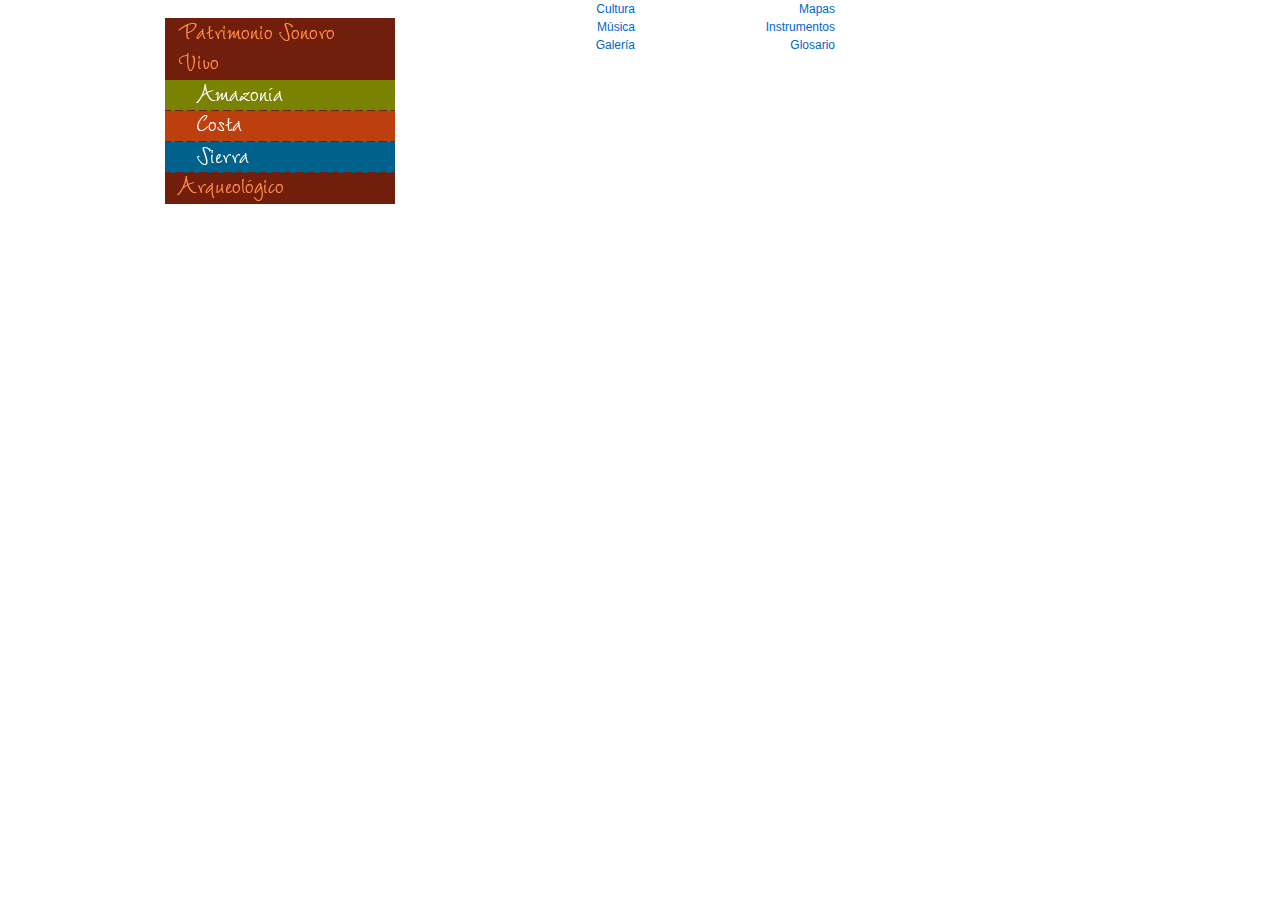
<file: index.html>
<!DOCTYPE html PUBLIC "-//W3C//DTD XHTML 1.0 Transitional//EN" "http://www.w3.org/TR/xhtml1/DTD/xhtml1-transitional.dtd">
<html xmlns="http://www.w3.org/1999/xhtml">
<head>
<meta http-equiv="Content-Type" content="text/html; charset=utf-8" />
  <!-- Framework CSS -->
    <link rel="stylesheet" href="./css/blueprint/screen.css" type="text/css" media="screen, projection" />
    <link rel="stylesheet" href="./css/blueprint/print.css" type="text/css" media="print" />
    <!--[if lt IE 8]>
    	<link rel="stylesheet" href="./css/blueprint/ie.css" type="text/css" media="screen, projection" />
    <![endif]-->
    <style type="text/css" media="screen">
      p, table, hr, .box { margin-bottom:25px; }
      .box p { margin-bottom:10px; }
	  .background { url(images/bg-main.jpg) no-repeat top center;}
	 
    </style>

	
<title>Inicio - Ecuador Sonoro</title>
</head>

<body class="background">
  <div class="container">
      <div id="Main" class="span-24 last">
           <div id="Header" class="span-24 last backgroundheader">   
           	   
           </div>
           
           <div id="LeftCol" class="span-6">
               <div id="Search" class="searchplaceholder span-6"></div>
               <div id="Navigation" class="span-6 prepend-top">
               <a href="#"><img src="images/nav-patrimonio-sonoro.png" width="230" height="31" /></a>
               <a href="#"><img src="images/nav-vivo.png" width="230" height="31" /></a>
            <a href="amazonia.html"><img src="images/nav-amazonia.png" width="230" height="31" /></a>
               <a href="costa.html"><img src="images/nav-costa.png" width="230" height="31" /></a>
               <a href="sierra.html"><img src="images/nav-sierra.png" width="230" height="31" /></a>

               <a href="#"><img src="images/nav-arqueologico.png" width="230" height="31" /></a>
               
               </div>
           </div>
           
           <div id="MiddleCol" class="span-11">
               <div id="Navigation2" class="span-10 last prepend-1">
                    <a  href="#"><div id="navbox1" class="navbox span-5 "><span class="right">Cultura</span></div></a>
                    <a  href="#"><div id="navbox2" class="navbox span-5 last"><span class="right">Mapas</span></div></a>
                    <a  href="video.html"><div id="navbox3" class="navbox span-5 nav-prepend-top"><span class="right">Música</span></div></a>
                    <a  href="#"><div id="navbox4" class="navbox span-5 last nav-prepend-top"><span class="right">Instrumentos</span></div></a>
                    <a  href="#"><div id="navbox5" class="navbox span-5 nav-prepend-top"><span class="right">Galería</span></div></a>
                    <a  href="#"><div id="navbox6" class="navbox span-5 last nav-prepend-top"><span class="right">Glosario</span></div></a>
               </div>
           </div>
           
           <div id="RightCol" class="span-7 last backgroundrightcol">             
           </div>
      </div>
  </div>
</body>
</html>
</file>
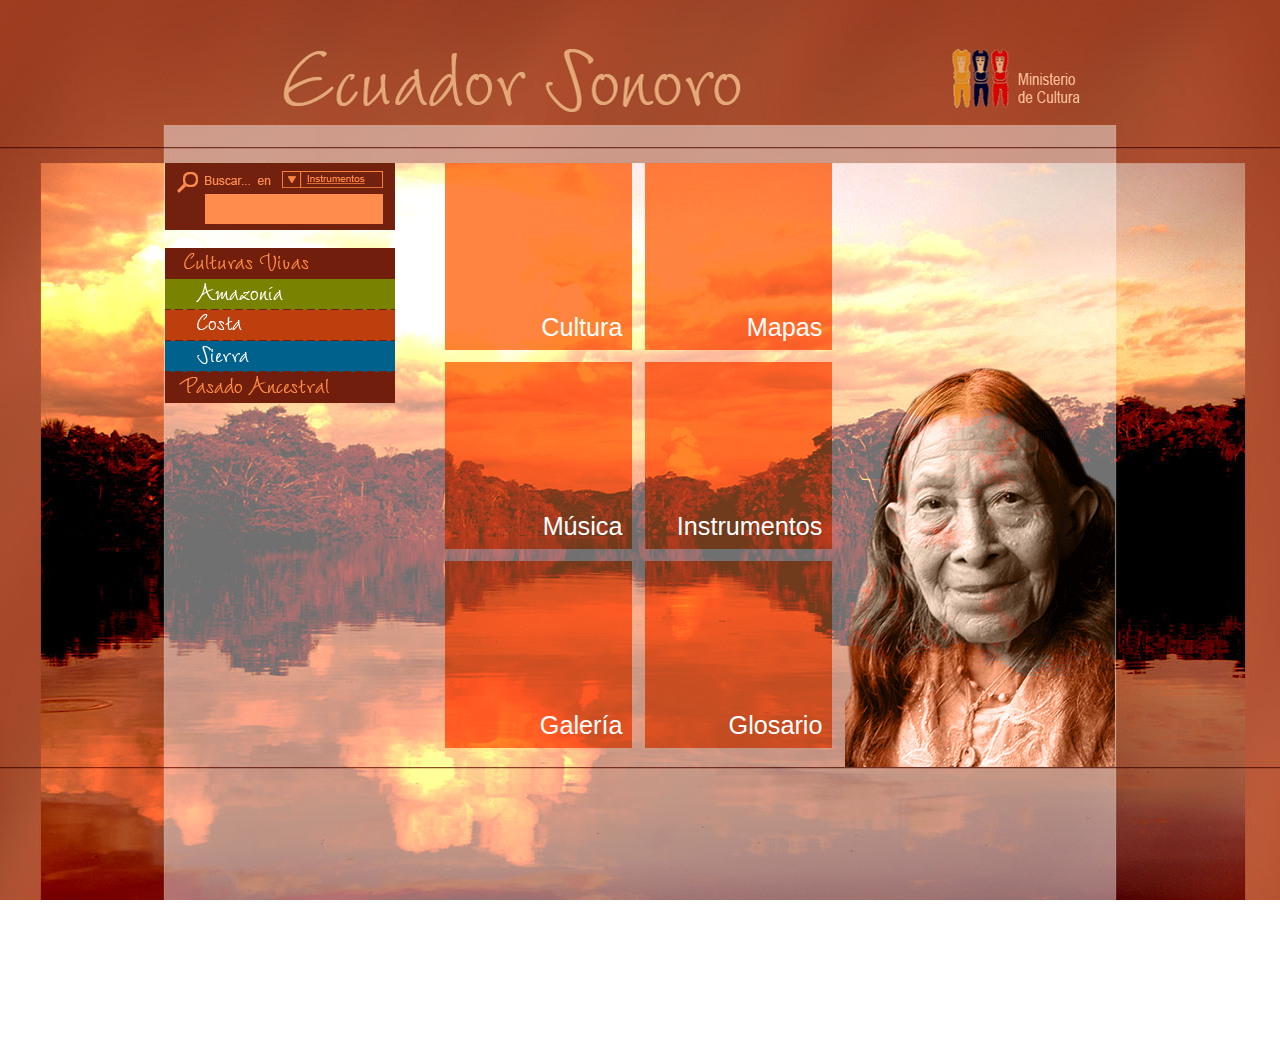
<file: atlasnavigation/index.html>
<!DOCTYPE html PUBLIC "-//W3C//DTD XHTML 1.0 Transitional//EN" "http://www.w3.org/TR/xhtml1/DTD/xhtml1-transitional.dtd">
<html xmlns="http://www.w3.org/1999/xhtml">
<head>
<meta http-equiv="Content-Type" content="text/html; charset=utf-8" />
  <!-- Framework CSS -->
    <link rel="stylesheet" href="./css/blueprint/screen.css" type="text/css" media="screen, projection" />
    <link rel="stylesheet" href="./css/blueprint/print.css" type="text/css" media="print" />
    <!--[if lt IE 8]>
    	<link rel="stylesheet" href="./css/blueprint/ie.css" type="text/css" media="screen, projection" />
    <![endif]-->
    <style type="text/css" media="screen">
      p, table, hr, .box { margin-bottom:25px; }
      .box p { margin-bottom:10px; }
	 
    </style>

<title>Inicio - Ecuador Sonoro</title>
</head>

<body class="background">
  <div class="container">
      <div id="Main" class="span-24 last">
           <div id="Header" class="span-24 last backgroundheader">   
           	   
           </div>
           
           <div id="LeftCol" class="span-6">
               <div id="Search" class="searchplaceholder span-6"></div>
               <div id="Navigation" class="span-6 prepend-top">
            <!--   <a href="#"><img src="images/nav-patrimonio-sonoro.png" width="230" height="31" /></a> -->
               <a href="#"><img src="images/nav-vivo.png" width="230" height="31" /></a>
            <a href="amazonia.html"><img src="images/nav-amazonia.png" width="230" height="31" /></a>
               <a href="costa.html"><img src="images/nav-costa.png" width="230" height="31" /></a>
               <a href="sierra.html"><img src="images/nav-sierra.png" width="230" height="31" /></a>

               <a href="#"><img src="images/nav-arqueologico.png" width="230" height="31" /></a>
               
               </div>
           </div>
           
           <div id="MiddleCol" class="span-11">
               <div id="Navigation2" class="span-10 last prepend-1">
                    <a  href="#"><div id="navbox1" class="navbox span-5 "><span class="right">Cultura</span></div></a>
                    <a  href="#"><div id="navbox2" class="navbox span-5 last"><span class="right">Mapas</span></div></a>
                    <a  href="video.html"><div id="navbox3" class="navbox span-5 nav-prepend-top"><span class="right">Música</span></div></a>
                    <a  href="#"><div id="navbox4" class="navbox span-5 last nav-prepend-top"><span class="right">Instrumentos</span></div></a>
                    <a  href="#"><div id="navbox5" class="navbox span-5 nav-prepend-top"><span class="right">Galería</span></div></a>
                    <a  href="#"><div id="navbox6" class="navbox span-5 last nav-prepend-top"><span class="right">Glosario</span></div></a>
               </div>
           </div>
           
           <div id="RightCol" class="span-7 last backgroundrightcol">             
           </div>
      </div>
  </div>
</body>
</html>
</file>
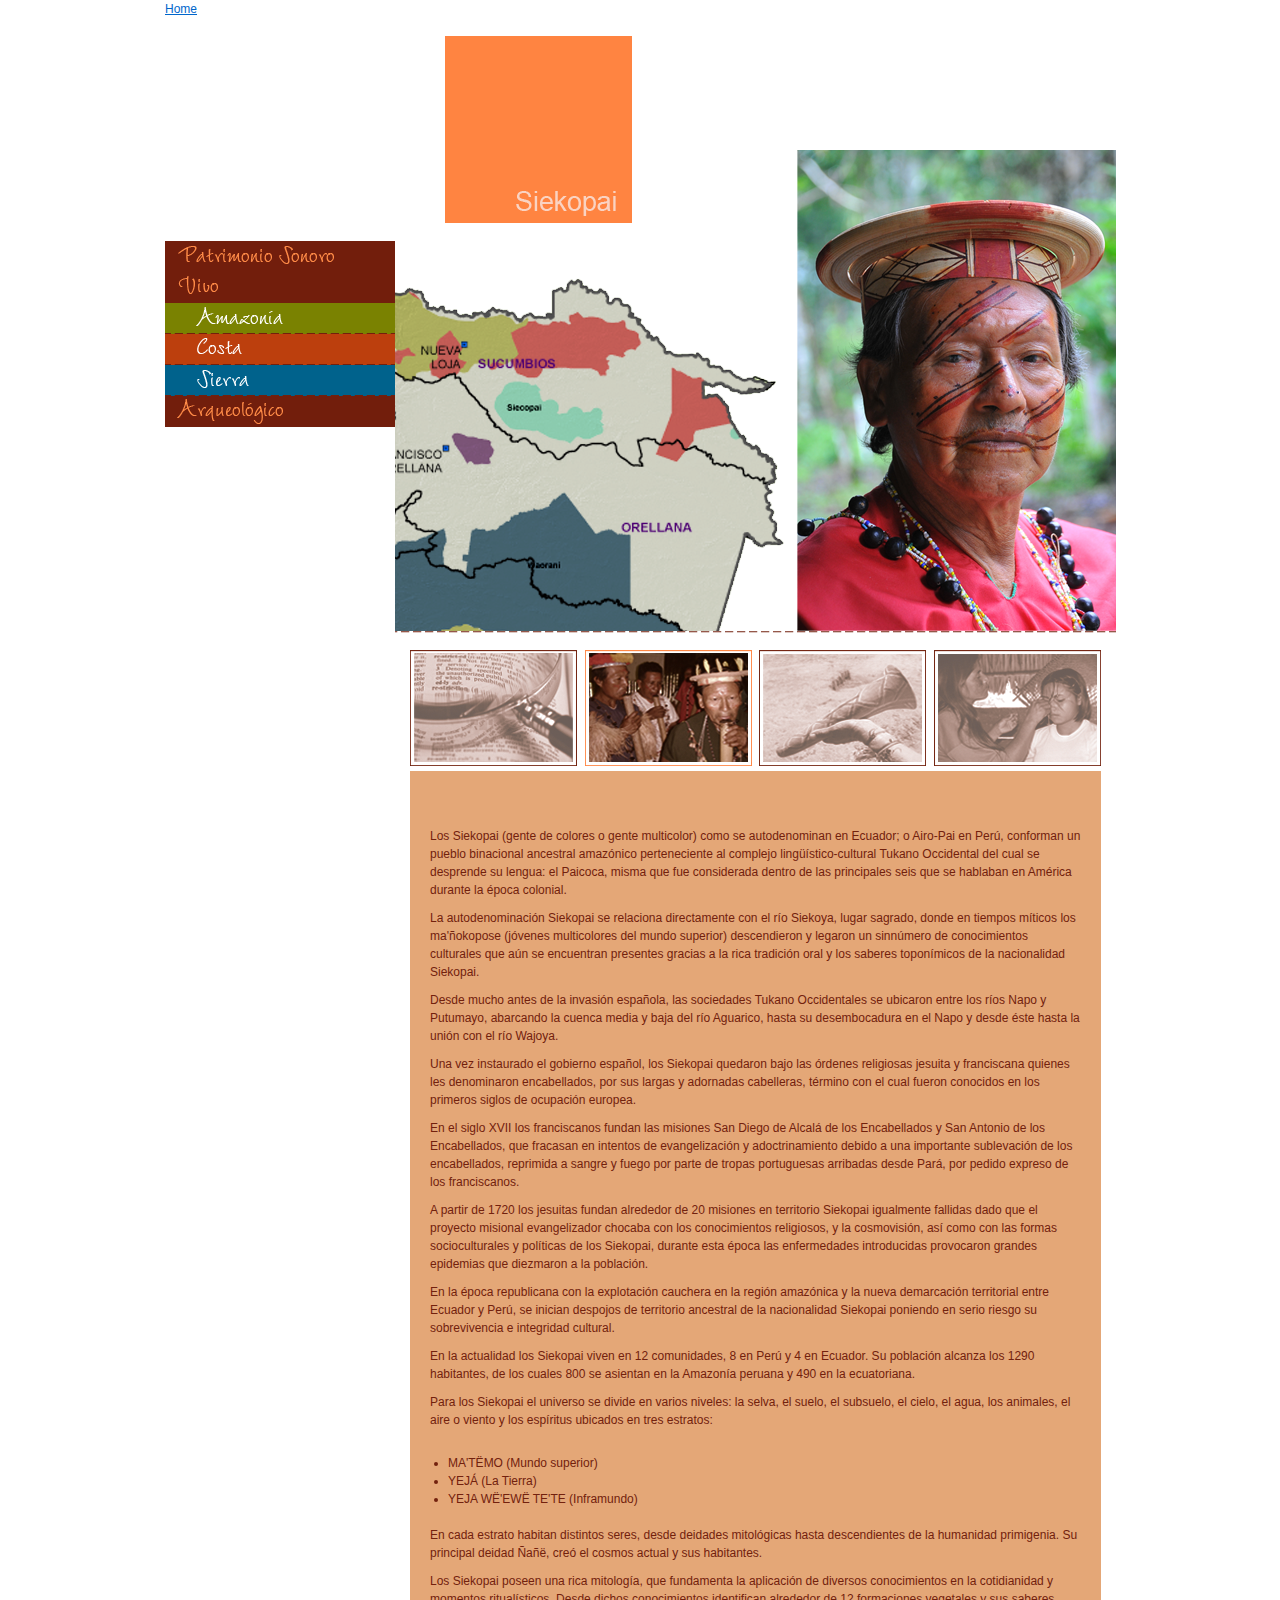
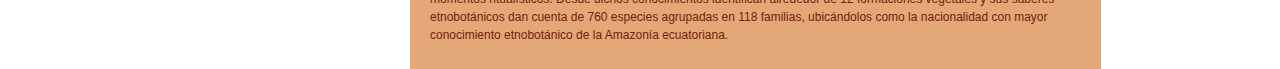
<file: amazonia.html>
<!DOCTYPE html PUBLIC "-//W3C//DTD XHTML 1.0 Transitional//EN" "http://www.w3.org/TR/xhtml1/DTD/xhtml1-transitional.dtd">
<html xmlns="http://www.w3.org/1999/xhtml">
<head>
<meta http-equiv="Content-Type" content="text/html; charset=utf-8" />
  <!-- Framework CSS -->
    <link rel="stylesheet" href="./css/blueprint/screen.css" type="text/css" media="screen, projection" />
    <link rel="stylesheet" href="./css/blueprint/print.css" type="text/css" media="print" />
    <!--[if lt IE 8]>
    	<link rel="stylesheet" href="./css/blueprint/ie.css" type="text/css" media="screen, projection" />
    <![endif]-->
    <style type="text/css" media="screen">
      p, table, hr, .box { margin-bottom:25px; }
      .box p { margin-bottom:10px; }
	 
    </style>

<title>Amazonia - Ecuador Sonoro</title>
</head>

<body class="background-amazonia">
  <div class="container">
      <div id="Main" class="span-24 last">
           <div id="Header" class="span-24 last backgroundheader-amazonia">       
            <a href="index.html">Home</a><div class="prepend-top prepend-7"><img  src="images/menu-rectangle-siekopai.png" width="187" height="187" /></div></div>
             
           <div id="LeftCol" class="span-6">
               <div id="Search" class="searchplaceholder span-6"></div>
               <div id="Navigation" class="span-6 prepend-top">
               <a href="#"><img src="images/nav-patrimonio-sonoro.png" width="230" height="31" /></a>
               <a href="#"><img src="images/nav-vivo.png" width="230" height="31" /></a>
               <a href="amazonia.html"><img src="images/nav-amazonia.png" width="230" height="31" /></a>
               <a href="costa.html"><img src="images/nav-costa.png" width="230" height="31" /></a>
               <a href="sierra.html"><img src="images/nav-sierra.png" width="230" height="31" /></a>

               <a href="#"><img src="images/nav-arqueologico.png" width="230" height="31" /></a>
               
               </div>
           </div>
           
           <div id="MiddleCol" class="span-18 last">
           <div style="margin-left: -10px; margin-top: -73px;"><img src="images/siekopai.png" width="721" height="621" /></div>
           <div id="Navigation2" class="span-18 last">        
            <a href="#"><div id="Detalles" class="detailelement1"></div></a>
            <a href="#"><div id="Musica" class="detailelement2"></div></a>
            <a href="#"><div id="Instrumentos" class="detailelement3"></div></a>
            <a href="#"><div id="Galeria" class="detailelement4"></div></a>
           </div>
            <div style="color: #72210D; background-color: #e4a777; width: 691px; margin-left:5px; margin-top: 0;" class="span-13 prepend-top"><div style="margin: 20px";><p><br /><br />Los Siekopai (gente de colores o gente multicolor) como se autodenominan en Ecuador; o Airo-Pai en Perú, conforman un pueblo binacional ancestral amazónico perteneciente al complejo lingüístico-cultural Tukano Occidental del cual se desprende su lengua: el Paicoca, misma que fue considerada dentro de las principales seis que se hablaban en América durante la época colonial.</p>

<p style="margin-top: -15px;">La autodenominación Siekopai se relaciona directamente con el río Siekoya, lugar sagrado, donde en tiempos míticos los ma'ñokopose (jóvenes multicolores del mundo superior) descendieron y legaron un sinnúmero de conocimientos culturales que aún se encuentran presentes gracias a la rica tradición oral y los saberes toponímicos de la nacionalidad Siekopai.</p>

<p style="margin-top: -15px;">Desde mucho antes de la invasión española, las sociedades Tukano Occidentales se ubicaron entre los ríos Napo y Putumayo, abarcando la cuenca media y baja del río Aguarico, hasta su desembocadura en el Napo y desde éste hasta la unión con el río Wajoya.</p>

<p style="margin-top: -15px;">Una vez instaurado el gobierno español, los Siekopai quedaron bajo las órdenes religiosas jesuita y franciscana quienes les denominaron encabellados, por sus largas y adornadas cabelleras, término con el cual fueron conocidos en los primeros siglos de ocupación europea.</p>

<p style="margin-top: -15px;">En el siglo XVII los franciscanos fundan las misiones San Diego de Alcalá de los Encabellados y San Antonio de los Encabellados,  que fracasan en intentos de evangelización y adoctrinamiento debido a una importante sublevación de los encabellados, reprimida a sangre y fuego por parte de tropas portuguesas arribadas desde Pará, por pedido expreso de los franciscanos.</p>

<p style="margin-top: -15px;">A partir de 1720 los jesuitas fundan alrededor de 20 misiones en territorio Siekopai igualmente fallidas dado que el proyecto misional  evangelizador chocaba con los conocimientos religiosos, y la cosmovisión, así como con las formas socioculturales y políticas de los Siekopai, durante esta época las enfermedades introducidas provocaron grandes epidemias que diezmaron  a la población.</p>

<p style="margin-top: -15px;">En la época republicana con la explotación cauchera en la región amazónica y la nueva demarcación territorial entre Ecuador y Perú, se inician despojos de territorio ancestral de la nacionalidad Siekopai poniendo en serio riesgo su sobrevivencia e integridad cultural.</p>

<p style="margin-top: -15px;">En la actualidad los Siekopai viven en 12 comunidades, 8 en Perú y 4 en Ecuador. Su población alcanza los 1290 habitantes, de los cuales 800 se asientan en la Amazonía peruana y 490 en la ecuatoriana.</p>

<p style="margin-top: -15px;">Para los Siekopai el universo se divide en varios niveles: la selva, el suelo, el subsuelo, el cielo, el agua, los animales, el aire o viento y los espíritus ubicados en tres estratos:</p>

<ul>
<li>MA'TËMO (Mundo superior)</li>
<li>YEJÁ (La Tierra)</li>
<li>YEJA WË'EWË TE'TE (Inframundo)</li>
</ul>

<p>En cada estrato habitan distintos seres, desde deidades mitológicas hasta descendientes de la humanidad primigenia. Su principal deidad Ñañë, creó el cosmos actual y sus habitantes.</p>

<p style="margin-top: -15px;">Los Siekopai poseen una rica mitología, que fundamenta la aplicación de diversos conocimientos en la cotidianidad y momentos ritualísticos. Desde dichos conocimientos identifican alrededor de 12 formaciones vegetales y sus saberes etnobotánicos dan cuenta de 760 especies agrupadas en 118 familias, ubicándolos como la nacionalidad con mayor conocimiento etnobotánico de la Amazonía ecuatoriana.</p></div>
           </div>
      </div>   
      </div>
  </div>
</body>
</html>
</file>
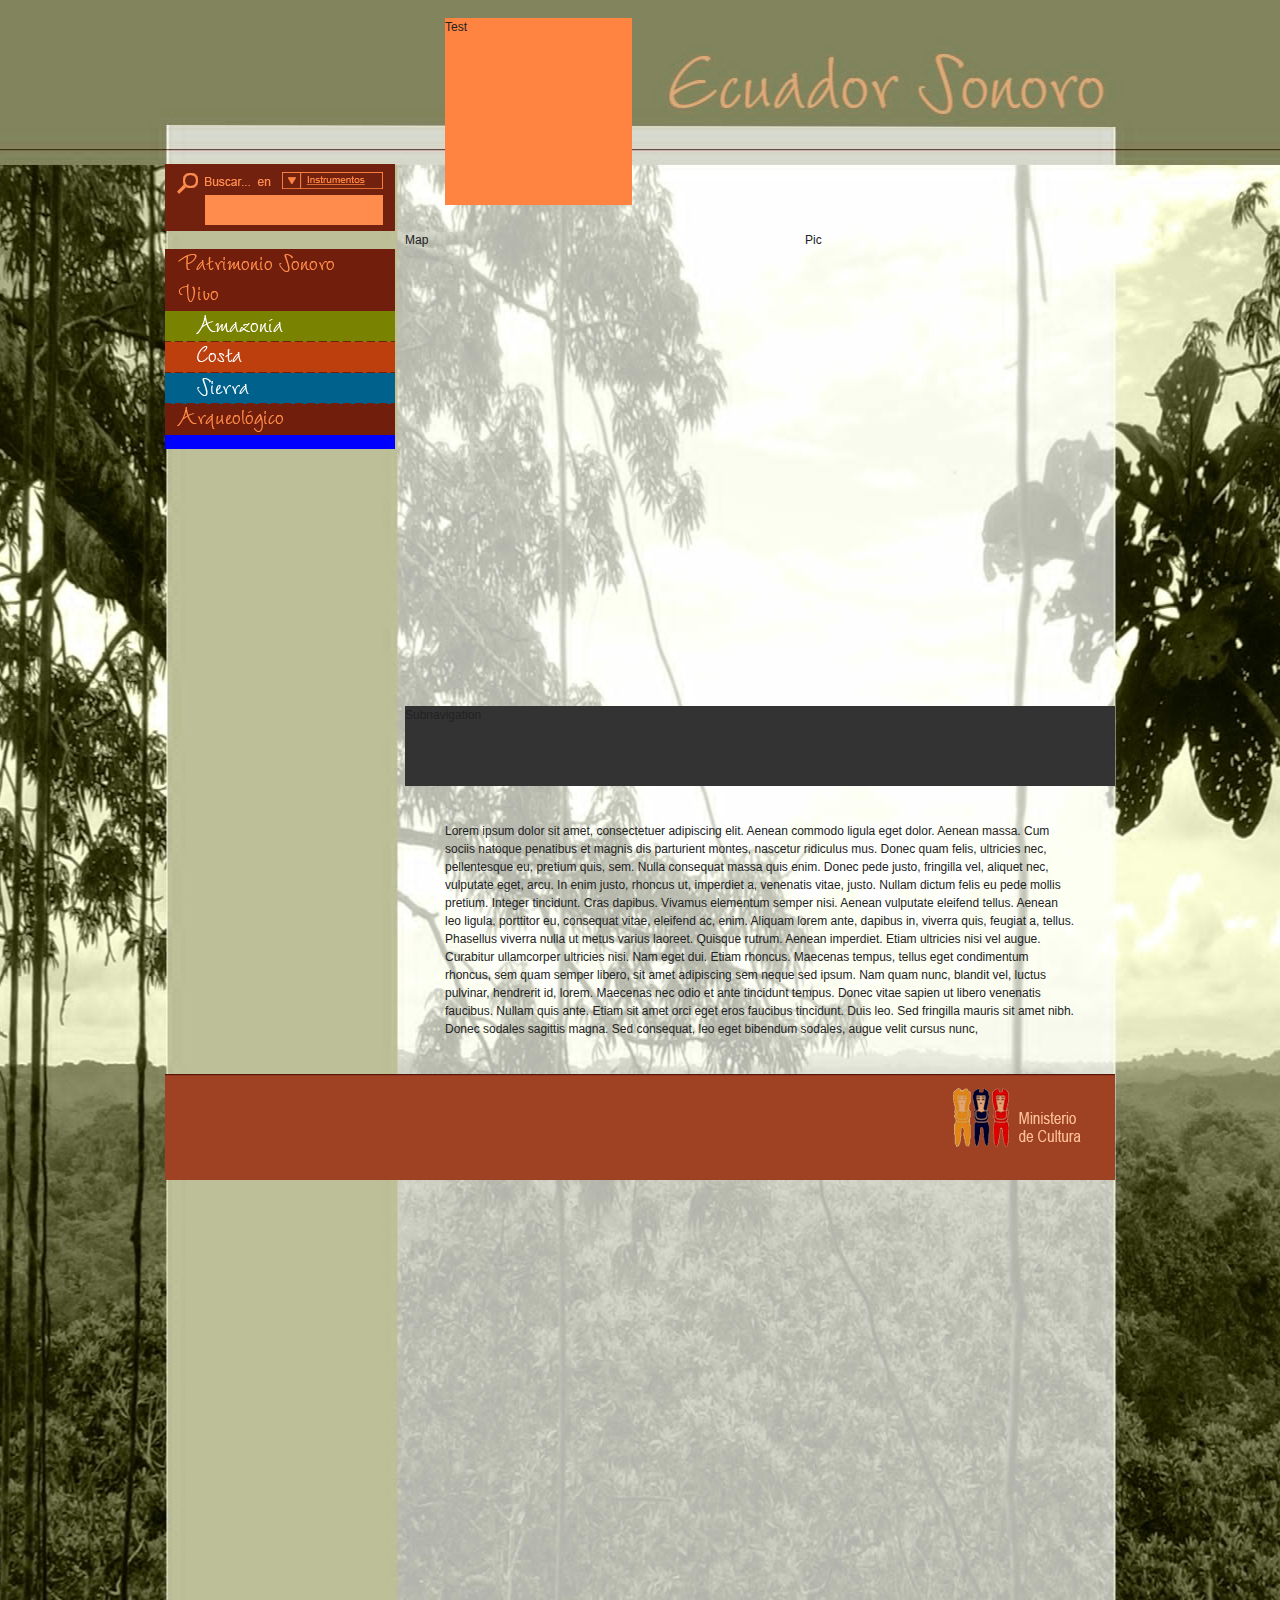
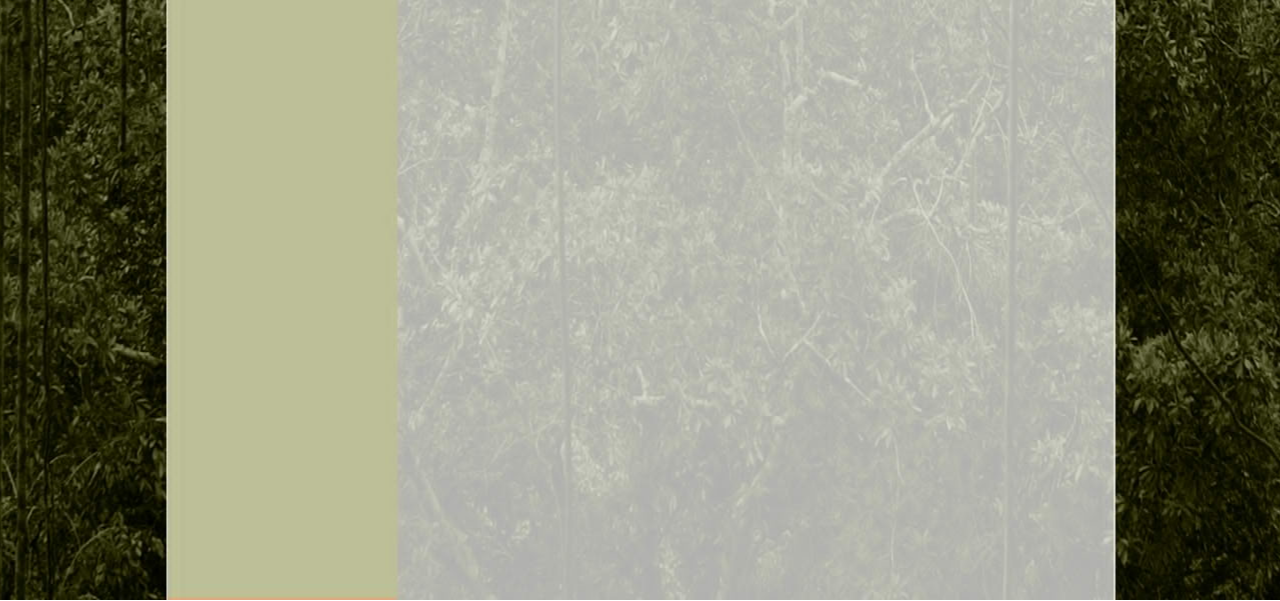
<file: amazonia_new.html>
<!DOCTYPE html PUBLIC "-//W3C//DTD XHTML 1.0 Transitional//EN" "http://www.w3.org/TR/xhtml1/DTD/xhtml1-transitional.dtd">
<html xmlns="http://www.w3.org/1999/xhtml">
<head>
<meta http-equiv="Content-Type" content="text/html; charset=utf-8" />
  <!-- Framework CSS -->
    <link rel="stylesheet" href="./css/blueprint/screen.css" type="text/css" media="screen, projection" />
    <link rel="stylesheet" href="./css/blueprint/print.css" type="text/css" media="print" />
    <link rel="stylesheet" href="./css/amazonia.css" type="text/css" media="screen, projection" />
    <!--[if lt IE 8]>
    	<link rel="stylesheet" href="./css/blueprint/ie.css" type="text/css" media="screen, projection" />
    <![endif]-->
    <style type="text/css" media="screen">
      p, table, hr, .box { margin-bottom:25px; }
      .box p { margin-bottom:10px; }
	 
    </style>

<title>Amazonia - Ecuador Sonoro</title>
</head>

<body class="background-amazonia">
  <div class="container">
      <div id="Header" class="prepend-7 span-5 append-12 prepend-top "><div id="Stickynote" class="test">
       <p>Test</p></div>
    
      </div>
      
      <div id="Main" class="span-24 last bgtext">
         <div id="Search" class="span-7 append-17 last"></div>
         
         <div id="Navigation" class="span-6 prepend-top">
         
         <a href="#">
         <img src="images/nav-patrimonio-sonoro.png" width="230" height="31" alt="dummy"/></a>
         <a href="#">
         <img src="images/nav-vivo.png" width="230" height="31" alt="dummy"/></a>
         <a href="amazonia.html">
         <img src="images/nav-amazonia.png" width="230" height="31" alt="dummy"/></a>
         <a href="costa.html">
         <img src="images/nav-costa.png" width="230" height="31" alt="dummy"/></a>
         <a href="sierra.html">
         <img src="images/nav-sierra.png" width="230" height="31" alt="dummy"/></a>
         <a href="#">
         <img src="images/nav-arqueologico.png" width="230" height="31" alt="dummy" /></a></div>
         <div id="Map" class="span-10">Map</div>
         <div id="Pic" class="span-8 last">Pic</div>
         
		 <div id="Subnavigation" class="push-6 span-12 append-6 last">Subnavigation<!-- --></div>
         
         <div id="Content" class="push-6 span-18 last">
        <!-- <div id="Content" class="push-7 span-16 append-1 last">-->
         
         
         <div id="Inner" class="push-1 span-16  last prepend-top">
         	Lorem ipsum dolor sit amet, consectetuer adipiscing elit. Aenean commodo ligula eget dolor. Aenean massa. Cum sociis natoque penatibus et magnis dis parturient montes, nascetur ridiculus mus. Donec quam felis, ultricies nec, pellentesque eu, pretium quis, sem. Nulla consequat massa quis enim. Donec pede justo, fringilla vel, aliquet nec, vulputate eget, arcu. In enim justo, rhoncus ut, imperdiet a, venenatis vitae, justo. Nullam dictum felis eu pede mollis pretium. Integer tincidunt. Cras dapibus. Vivamus elementum semper nisi. Aenean vulputate eleifend tellus. Aenean leo ligula, porttitor eu, consequat vitae, eleifend ac, enim. Aliquam lorem ante, dapibus in, viverra quis, feugiat a, tellus. Phasellus viverra nulla ut metus varius laoreet. Quisque rutrum. Aenean imperdiet. Etiam ultricies nisi vel augue. Curabitur ullamcorper ultricies nisi. Nam eget dui. Etiam rhoncus. Maecenas tempus, tellus eget condimentum rhoncus, sem quam semper libero, sit amet adipiscing sem neque sed ipsum. Nam quam nunc, blandit vel, luctus pulvinar, hendrerit id, lorem. Maecenas nec odio et ante tincidunt tempus. Donec vitae sapien ut libero venenatis faucibus. Nullam quis ante. Etiam sit amet orci eget eros faucibus tincidunt. Duis leo. Sed fringilla mauris sit amet nibh. Donec sodales sagittis magna. Sed consequat, leo eget bibendum sodales, augue velit cursus nunc, </div>
      </div><div id="Footer" class="span-24 last"><img src="images/footer.png" width="950" height="106" alt="Ministerio de Cultura"/></div></div><!--</div>-->
           
  </div>
</body>
</html>
<!--   <div id="Header" class="span-24 last backgroundheader-amazonia">       
            <a href="index.html">Home</a><div class="prepend-top prepend-7"><img  src="images/menu-rectangle-siekopai.png" width="187" height="187" /></div></div>
             
           <div id="LeftCol" class="span-6">
               <div id="Search" class="searchplaceholder span-6"></div>
               <div id="Navigation" class="span-6 prepend-top">
               <a href="#"><img src="images/nav-patrimonio-sonoro.png" width="230" height="31" /></a>
               <a href="#"><img src="images/nav-vivo.png" width="230" height="31" /></a>
               <a href="amazonia.html"><img src="images/nav-amazonia.png" width="230" height="31" /></a>
               <a href="costa.html"><img src="images/nav-costa.png" width="230" height="31" /></a>
               <a href="sierra.html"><img src="images/nav-sierra.png" width="230" height="31" /></a>

               <a href="#"><img src="images/nav-arqueologico.png" width="230" height="31" /></a>
               
               </div>
           </div>
           
           <div id="MiddleCol" class="span-18 last">
           <div style="margin-left: -10px; margin-top: -73px;"><img src="images/siekopai.png" width="721" height="621" /></div>
           <div id="Navigation2" class="span-18 last">        
            <a href="#"><div id="Detalles" class="detailelement1"></div></a>
            <a href="#"><div id="Musica" class="detailelement2"></div></a>
            <a href="#"><div id="Instrumentos" class="detailelement3"></div></a>
            <a href="#"><div id="Galeria" class="detailelement4"></div></a>
           </div>
            <div style="color: #72210D; background-color: #e4a777; width: 691px; margin-left:5px; margin-top: 0;" class="span-13 prepend-top"><div style="margin: 20px";><p><br /><br />Los Siekopai (gente de colores o gente multicolor) como se autodenominan en Ecuador; o Airo-Pai en Perú, conforman un pueblo binacional ancestral amazónico perteneciente al complejo lingüístico-cultural Tukano Occidental del cual se desprende su lengua: el Paicoca, misma que fue considerada dentro de las principales seis que se hablaban en América durante la época colonial.</p>

<p style="margin-top: -15px;">La autodenominación Siekopai se relaciona directamente con el río Siekoya, lugar sagrado, donde en tiempos míticos los ma'ñokopose (jóvenes multicolores del mundo superior) descendieron y legaron un sinnúmero de conocimientos culturales que aún se encuentran presentes gracias a la rica tradición oral y los saberes toponímicos de la nacionalidad Siekopai.</p>

<p style="margin-top: -15px;">Desde mucho antes de la invasión española, las sociedades Tukano Occidentales se ubicaron entre los ríos Napo y Putumayo, abarcando la cuenca media y baja del río Aguarico, hasta su desembocadura en el Napo y desde éste hasta la unión con el río Wajoya.</p>

<p style="margin-top: -15px;">Una vez instaurado el gobierno español, los Siekopai quedaron bajo las órdenes religiosas jesuita y franciscana quienes les denominaron encabellados, por sus largas y adornadas cabelleras, término con el cual fueron conocidos en los primeros siglos de ocupación europea.</p>

<p style="margin-top: -15px;">En el siglo XVII los franciscanos fundan las misiones San Diego de Alcalá de los Encabellados y San Antonio de los Encabellados,  que fracasan en intentos de evangelización y adoctrinamiento debido a una importante sublevación de los encabellados, reprimida a sangre y fuego por parte de tropas portuguesas arribadas desde Pará, por pedido expreso de los franciscanos.</p>

<p style="margin-top: -15px;">A partir de 1720 los jesuitas fundan alrededor de 20 misiones en territorio Siekopai igualmente fallidas dado que el proyecto misional  evangelizador chocaba con los conocimientos religiosos, y la cosmovisión, así como con las formas socioculturales y políticas de los Siekopai, durante esta época las enfermedades introducidas provocaron grandes epidemias que diezmaron  a la población.</p>

<p style="margin-top: -15px;">En la época republicana con la explotación cauchera en la región amazónica y la nueva demarcación territorial entre Ecuador y Perú, se inician despojos de territorio ancestral de la nacionalidad Siekopai poniendo en serio riesgo su sobrevivencia e integridad cultural.</p>

<p style="margin-top: -15px;">En la actualidad los Siekopai viven en 12 comunidades, 8 en Perú y 4 en Ecuador. Su población alcanza los 1290 habitantes, de los cuales 800 se asientan en la Amazonía peruana y 490 en la ecuatoriana.</p>

<p style="margin-top: -15px;">Para los Siekopai el universo se divide en varios niveles: la selva, el suelo, el subsuelo, el cielo, el agua, los animales, el aire o viento y los espíritus ubicados en tres estratos:</p>

<ul>
<li>MA'TËMO (Mundo superior)</li>
<li>YEJÁ (La Tierra)</li>
<li>YEJA WË'EWË TE'TE (Inframundo)</li>
</ul>

<p>En cada estrato habitan distintos seres, desde deidades mitológicas hasta descendientes de la humanidad primigenia. Su principal deidad Ñañë, creó el cosmos actual y sus habitantes.</p>

<p style="margin-top: -15px;">Los Siekopai poseen una rica mitología, que fundamenta la aplicación de diversos conocimientos en la cotidianidad y momentos ritualísticos. Desde dichos conocimientos identifican alrededor de 12 formaciones vegetales y sus saberes etnobotánicos dan cuenta de 760 especies agrupadas en 118 familias, ubicándolos como la nacionalidad con mayor conocimiento etnobotánico de la Amazonía ecuatoriana.</p></div>
           </div>-->
</file>
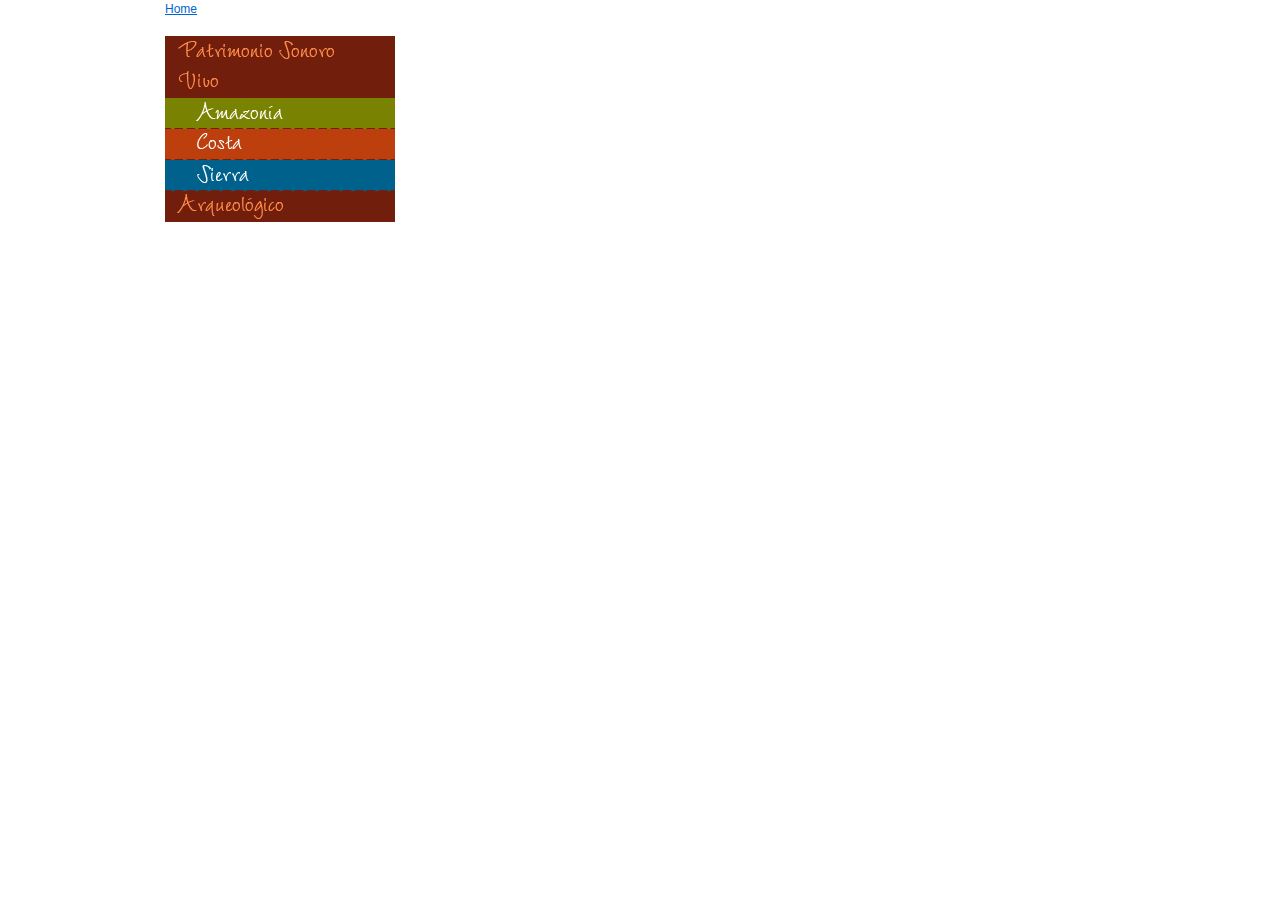
<file: costa.html>
<!DOCTYPE html PUBLIC "-//W3C//DTD XHTML 1.0 Transitional//EN" "http://www.w3.org/TR/xhtml1/DTD/xhtml1-transitional.dtd">
<html xmlns="http://www.w3.org/1999/xhtml">
<head>
<meta http-equiv="Content-Type" content="text/html; charset=utf-8" />
  <!-- Framework CSS -->
    <link rel="stylesheet" href="./css/blueprint/screen.css" type="text/css" media="screen, projection" />
    <link rel="stylesheet" href="./css/blueprint/print.css" type="text/css" media="print" />
    <!--[if lt IE 8]>
    	<link rel="stylesheet" href="./css/blueprint/ie.css" type="text/css" media="screen, projection" />
    <![endif]-->
    <style type="text/css" media="screen">
      p, table, hr, .box { margin-bottom:25px; }
      .box p { margin-bottom:10px; }
	 
    </style>

<title>Amazonia - Ecuador Sonoro</title>
</head>

<body class="background-costa">
  <div class="container">
      <div id="Main" class="span-24 last">
           <div id="Header" class="span-24 last backgroundheader-costa">       
            <a href="index.html">Home</a>    </div>
           
           <div id="LeftCol" class="span-6">
               <div id="Search" class="searchplaceholder span-6"></div>
               <div id="Navigation" class="span-6 prepend-top">
               <a href="#"><img src="images/nav-patrimonio-sonoro.png" width="230" height="31" /></a>
               <a href="#"><img src="images/nav-vivo.png" width="230" height="31" /></a>
               <a href="amazonia.html"><img src="images/nav-amazonia.png" width="230" height="31" /></a>
               <a href="costa.html"><img src="images/nav-costa.png" width="230" height="31" /></a>
               <a href="sierra.html"><img src="images/nav-sierra.png" width="230" height="31" /></a>
               <a href="#"><img src="images/nav-arqueologico.png" width="230" height="31" /></a>
               
               </div>
           </div>
           
           <div id="MiddleCol" class="span-11">
             <!--  <div id="Navigation2" class="span-10 last prepend-1">
                    <a  href="#"><div id="navbox1" class="navbox span-5 "><span class="right">Cultura</span></div></a>
                    <a  href="#"><div id="navbox2" class="navbox span-5 last"><span class="right">Mapas</span></div></a>
                    <a  href="#"><div id="navbox3" class="navbox span-5 nav-prepend-top"><span class="right">Música</span></div></a>
                    <a  href="#"><div id="navbox4" class="navbox span-5 last nav-prepend-top"><span class="right">Instrumentos</span></div></a>
                    <a  href="#"><div id="navbox5" class="navbox span-5 nav-prepend-top"><span class="right">Galería</span></div></a>
                    <a  href="#"><div id="navbox6" class="navbox span-5 last nav-prepend-top"><span class="right">Glosario</span></div></a>
               </div>-->
           </div>
           
           <div id="RightCol" class="span-7 last">             
           </div>
      </div>
  </div>
</body>
</html>
</file>
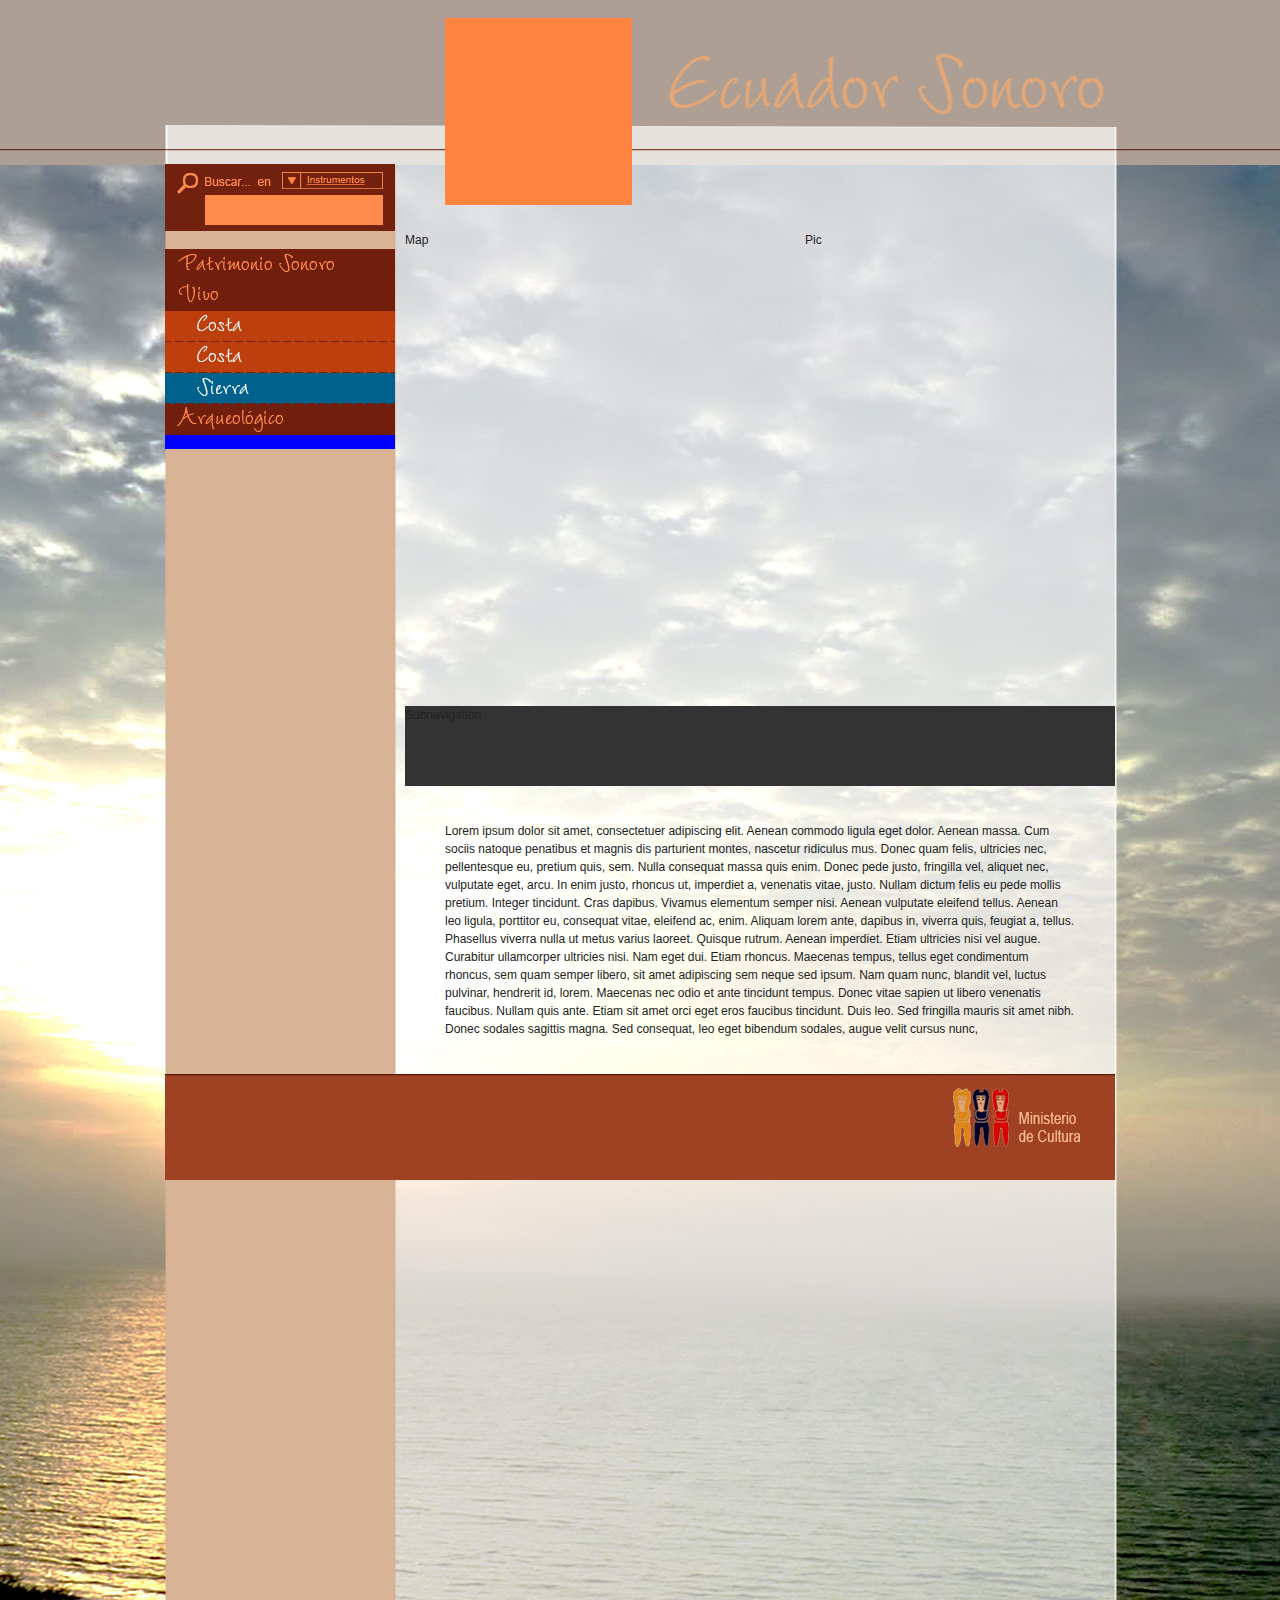
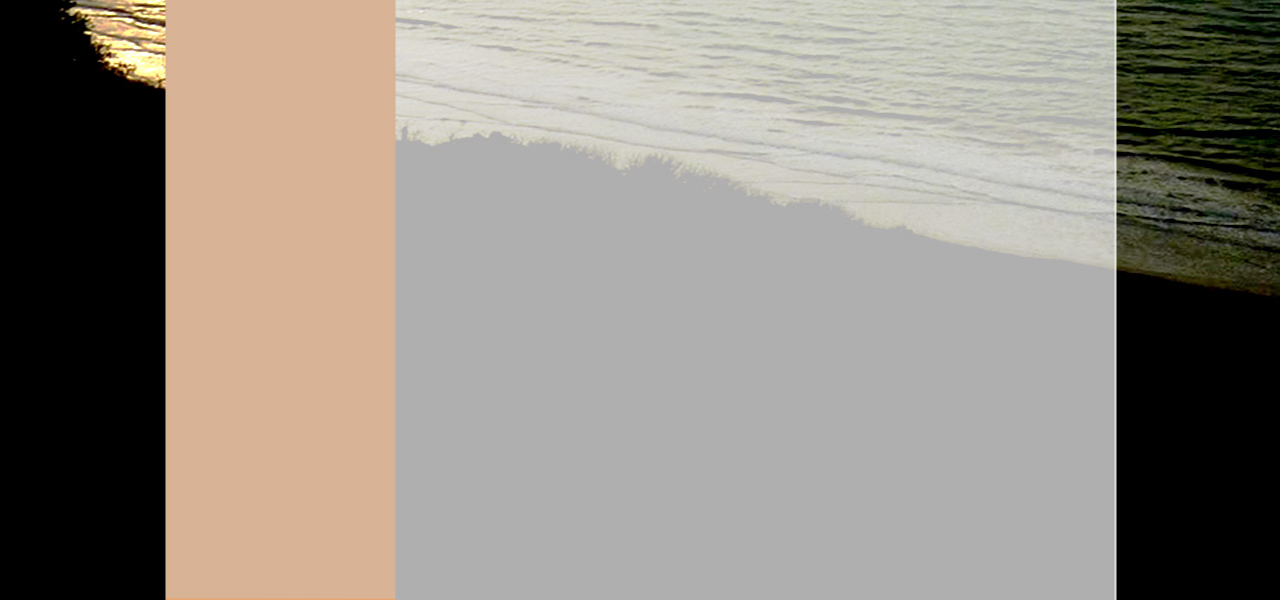
<file: costa_new.html>
<!DOCTYPE html PUBLIC "-//W3C//DTD XHTML 1.0 Transitional//EN" "http://www.w3.org/TR/xhtml1/DTD/xhtml1-transitional.dtd">
<html xmlns="http://www.w3.org/1999/xhtml">
<head>
<meta http-equiv="Content-Type" content="text/html; charset=utf-8" />
  <!-- Framework CSS -->
    <link rel="stylesheet" href="./css/blueprint/screen.css" type="text/css" media="screen, projection" />
    <link rel="stylesheet" href="./css/blueprint/print.css" type="text/css" media="print" />
    <link rel="stylesheet" href="./css/costa.css" type="text/css" media="screen, projection" />
    <!--[if lt IE 8]>
    	<link rel="stylesheet" href="./css/blueprint/ie.css" type="text/css" media="screen, projection" />
    <![endif]-->
    <style type="text/css" media="screen">
      p, table, hr, .box { margin-bottom:25px; }
      .box p { margin-bottom:10px; }
	 
    </style>

<title>costa - Ecuador Sonoro</title>
</head>

<body class="background-costa">
  <div class="container">
      <div id="Header" class="prepend-7 span-5 append-12 prepend-top "><div id="Stickynote" class="test"></div>
     <!-- <img src="/images/menu-rectangle.png" width="187" height="187" />-->
      </div>
      
      <div id="Main" class="span-24 last bgtext">
         <div id="Search" class="span-7 append-17 last"></div>
         
         <div id="Navigation" class="span-6 prepend-top">
         
         <a href="#">
         <img src="images/nav-patrimonio-sonoro.png" width="230" height="31" alt="dummy"/></a>
         <a href="#">
         <img src="images/nav-vivo.png" width="230" height="31" alt="dummy"/></a>
         <a href="costa.html">
         <img src="images/nav-costa.png" width="230" height="31" alt="dummy"/></a>
         <a href="costa.html">
         <img src="images/nav-costa.png" width="230" height="31" alt="dummy"/></a>
         <a href="sierra.html">
         <img src="images/nav-sierra.png" width="230" height="31" alt="dummy"/></a>
         <a href="#">
         <img src="images/nav-arqueologico.png" width="230" height="31" alt="dummy" /></a></div>
         <div id="Map" class="span-10">Map</div>
         <div id="Pic" class="span-8 last">Pic</div>
         
		 <div id="Subnavigation" class="push-6 span-12 append-6 last">Subnavigation<!-- --></div>
         
         <div id="Content" class="push-6 span-18 last">
        <!-- <div id="Content" class="push-7 span-16 append-1 last">-->
         
         
         <div id="Inner" class="push-1 span-16  last prepend-top">
         	Lorem ipsum dolor sit amet, consectetuer adipiscing elit. Aenean commodo ligula eget dolor. Aenean massa. Cum sociis natoque penatibus et magnis dis parturient montes, nascetur ridiculus mus. Donec quam felis, ultricies nec, pellentesque eu, pretium quis, sem. Nulla consequat massa quis enim. Donec pede justo, fringilla vel, aliquet nec, vulputate eget, arcu. In enim justo, rhoncus ut, imperdiet a, venenatis vitae, justo. Nullam dictum felis eu pede mollis pretium. Integer tincidunt. Cras dapibus. Vivamus elementum semper nisi. Aenean vulputate eleifend tellus. Aenean leo ligula, porttitor eu, consequat vitae, eleifend ac, enim. Aliquam lorem ante, dapibus in, viverra quis, feugiat a, tellus. Phasellus viverra nulla ut metus varius laoreet. Quisque rutrum. Aenean imperdiet. Etiam ultricies nisi vel augue. Curabitur ullamcorper ultricies nisi. Nam eget dui. Etiam rhoncus. Maecenas tempus, tellus eget condimentum rhoncus, sem quam semper libero, sit amet adipiscing sem neque sed ipsum. Nam quam nunc, blandit vel, luctus pulvinar, hendrerit id, lorem. Maecenas nec odio et ante tincidunt tempus. Donec vitae sapien ut libero venenatis faucibus. Nullam quis ante. Etiam sit amet orci eget eros faucibus tincidunt. Duis leo. Sed fringilla mauris sit amet nibh. Donec sodales sagittis magna. Sed consequat, leo eget bibendum sodales, augue velit cursus nunc, </div>
      </div><div id="Footer" class="span-24 last"><img src="images/footer.png" width="950" height="106" alt="Ministerio de Cultura"/></div></div><!--</div>-->
           
  </div>
</body>
</html>
<!--   <div id="Header" class="span-24 last backgroundheader-costa">       
            <a href="index.html">Home</a><div class="prepend-top prepend-7"><img  src="images/menu-rectangle-siekopai.png" width="187" height="187" /></div></div>
             
           <div id="LeftCol" class="span-6">
               <div id="Search" class="searchplaceholder span-6"></div>
               <div id="Navigation" class="span-6 prepend-top">
               <a href="#"><img src="images/nav-patrimonio-sonoro.png" width="230" height="31" /></a>
               <a href="#"><img src="images/nav-vivo.png" width="230" height="31" /></a>
               <a href="costa.html"><img src="images/nav-costa.png" width="230" height="31" /></a>
               <a href="costa.html"><img src="images/nav-costa.png" width="230" height="31" /></a>
               <a href="sierra.html"><img src="images/nav-sierra.png" width="230" height="31" /></a>

               <a href="#"><img src="images/nav-arqueologico.png" width="230" height="31" /></a>
               
               </div>
           </div>
           
           <div id="MiddleCol" class="span-18 last">
           <div style="margin-left: -10px; margin-top: -73px;"><img src="images/siekopai.png" width="721" height="621" /></div>
           <div id="Navigation2" class="span-18 last">        
            <a href="#"><div id="Detalles" class="detailelement1"></div></a>
            <a href="#"><div id="Musica" class="detailelement2"></div></a>
            <a href="#"><div id="Instrumentos" class="detailelement3"></div></a>
            <a href="#"><div id="Galeria" class="detailelement4"></div></a>
           </div>
            <div style="color: #72210D; background-color: #e4a777; width: 691px; margin-left:5px; margin-top: 0;" class="span-13 prepend-top"><div style="margin: 20px";><p><br /><br />Los Siekopai (gente de colores o gente multicolor) como se autodenominan en Ecuador; o Airo-Pai en Perú, conforman un pueblo binacional ancestral amazónico perteneciente al complejo lingüístico-cultural Tukano Occidental del cual se desprende su lengua: el Paicoca, misma que fue considerada dentro de las principales seis que se hablaban en América durante la época colonial.</p>

<p style="margin-top: -15px;">La autodenominación Siekopai se relaciona directamente con el río Siekoya, lugar sagrado, donde en tiempos míticos los ma'ñokopose (jóvenes multicolores del mundo superior) descendieron y legaron un sinnúmero de conocimientos culturales que aún se encuentran presentes gracias a la rica tradición oral y los saberes toponímicos de la nacionalidad Siekopai.</p>

<p style="margin-top: -15px;">Desde mucho antes de la invasión española, las sociedades Tukano Occidentales se ubicaron entre los ríos Napo y Putumayo, abarcando la cuenca media y baja del río Aguarico, hasta su desembocadura en el Napo y desde éste hasta la unión con el río Wajoya.</p>

<p style="margin-top: -15px;">Una vez instaurado el gobierno español, los Siekopai quedaron bajo las órdenes religiosas jesuita y franciscana quienes les denominaron encabellados, por sus largas y adornadas cabelleras, término con el cual fueron conocidos en los primeros siglos de ocupación europea.</p>

<p style="margin-top: -15px;">En el siglo XVII los franciscanos fundan las misiones San Diego de Alcalá de los Encabellados y San Antonio de los Encabellados,  que fracasan en intentos de evangelización y adoctrinamiento debido a una importante sublevación de los encabellados, reprimida a sangre y fuego por parte de tropas portuguesas arribadas desde Pará, por pedido expreso de los franciscanos.</p>

<p style="margin-top: -15px;">A partir de 1720 los jesuitas fundan alrededor de 20 misiones en territorio Siekopai igualmente fallidas dado que el proyecto misional  evangelizador chocaba con los conocimientos religiosos, y la cosmovisión, así como con las formas socioculturales y políticas de los Siekopai, durante esta época las enfermedades introducidas provocaron grandes epidemias que diezmaron  a la población.</p>

<p style="margin-top: -15px;">En la época republicana con la explotación cauchera en la región amazónica y la nueva demarcación territorial entre Ecuador y Perú, se inician despojos de territorio ancestral de la nacionalidad Siekopai poniendo en serio riesgo su sobrevivencia e integridad cultural.</p>

<p style="margin-top: -15px;">En la actualidad los Siekopai viven en 12 comunidades, 8 en Perú y 4 en Ecuador. Su población alcanza los 1290 habitantes, de los cuales 800 se asientan en la Amazonía peruana y 490 en la ecuatoriana.</p>

<p style="margin-top: -15px;">Para los Siekopai el universo se divide en varios niveles: la selva, el suelo, el subsuelo, el cielo, el agua, los animales, el aire o viento y los espíritus ubicados en tres estratos:</p>

<ul>
<li>MA'TËMO (Mundo superior)</li>
<li>YEJÁ (La Tierra)</li>
<li>YEJA WË'EWË TE'TE (Inframundo)</li>
</ul>

<p>En cada estrato habitan distintos seres, desde deidades mitológicas hasta descendientes de la humanidad primigenia. Su principal deidad Ñañë, creó el cosmos actual y sus habitantes.</p>

<p style="margin-top: -15px;">Los Siekopai poseen una rica mitología, que fundamenta la aplicación de diversos conocimientos en la cotidianidad y momentos ritualísticos. Desde dichos conocimientos identifican alrededor de 12 formaciones vegetales y sus saberes etnobotánicos dan cuenta de 760 especies agrupadas en 118 familias, ubicándolos como la nacionalidad con mayor conocimiento etnobotánico de la Amazonía ecuatoriana.</p></div>
           </div>-->
</file>
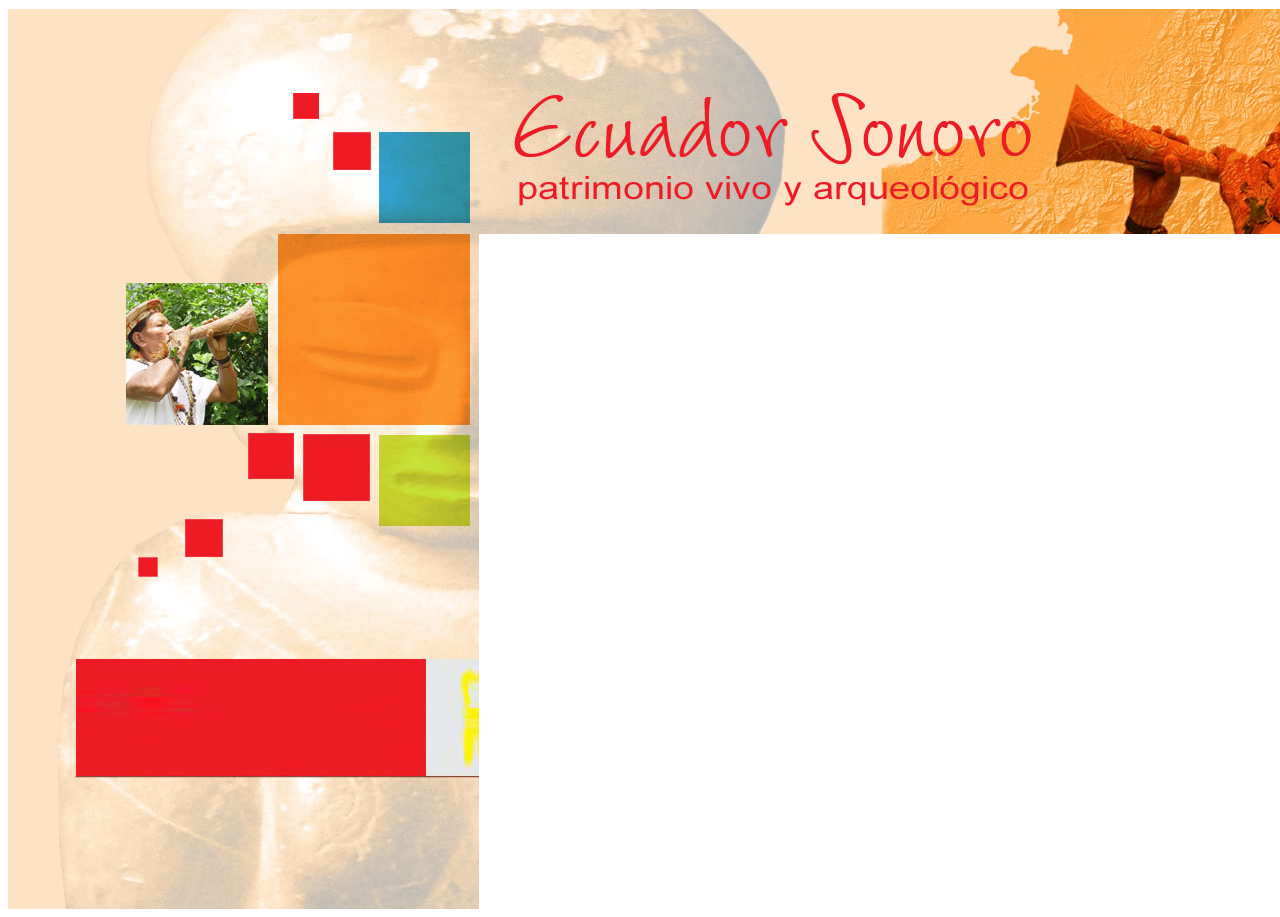
<file: intro.html>
<!DOCTYPE html PUBLIC "-//W3C//DTD XHTML 1.0 Transitional//EN"
"http://www.w3.org/TR/xhtml1/DTD/xhtml1-transitional.dtd">
<!-- saved from url=(0014)about:internet -->
<html xmlns="http://www.w3.org/1999/xhtml">
<head>
<title>intro.jpg</title>
<meta http-equiv="Content-Type" content="text/html; charset=utf-8" />
<style type="text/css">
.
td img {display: block;}
/* rotator in-page placement */
    div#rotator {
	position:relative;
	height:191px;
    margin-top: -16px;
	margin-left: -40px;
	display: block;
}
/* rotator css */
div#rotator ul li {
	float:left;
	position:absolute;
	list-style: none;
}

/* rotator image style	*/
	div#rotator ul li img {
	border: none;
	padding: 0;
	background: #FFF;
}
    div#rotator ul li.show {
	z-index:500;
}</style>
<!--Fireworks CS5 Dreamweaver CS5 target.  Created Tue Jan 11 08:50:53 GMT-0500 (SA Pacific Standard Time) 2011-->
<script type="text/javascript" src="misc/jquery.js"></script>
<script type="text/javascript" src="rotator.js"></script>


</head>
<body bgcolor="#ffffff">
<table style="display: inline-table;" border="0" cellpadding="0" cellspacing="0" width="1501">
<!-- fwtable fwsrc="AtlasSonoroMDCPublicity.png" fwpage="Page 1" fwbase="intro.jpg" fwstyle="Dreamweaver" fwdocid = "1271341688" fwnested="0" -->
  <tr>
   <td><img src="images/spacer.gif" width="471" height="1" border="0" alt="" /></td>
   <td><img src="images/spacer.gif" width="34" height="1" border="0" alt="" /></td>
   <td><img src="images/spacer.gif" width="158" height="1" border="0" alt="" /></td>
   <td><img src="images/spacer.gif" width="211" height="1" border="0" alt="" /></td>
   <td><img src="images/spacer.gif" width="105" height="1" border="0" alt="" /></td>
   <td><img src="images/spacer.gif" width="56" height="1" border="0" alt="" /></td>
   <td><img src="images/spacer.gif" width="30" height="1" border="0" alt="" /></td>
   <td><img src="images/spacer.gif" width="11" height="1" border="0" alt="" /></td>
   <td><img src="images/spacer.gif" width="192" height="1" border="0" alt="" /></td>
   <td><img src="images/spacer.gif" width="59" height="1" border="0" alt="" /></td>
   <td><img src="images/spacer.gif" width="174" height="1" border="0" alt="" /></td>
   <td><img src="images/spacer.gif" width="1" height="1" border="0" alt="" /></td>
  </tr>

  <tr>
   <td colspan="11"><img name="intro_r1_c1" src="images/intro_r1_c1.jpg" width="1501" height="63" border="0" id="intro_r1_c1" alt="" /></td>
   <td><img src="images/spacer.gif" width="1" height="63" border="0" alt="" /></td>
  </tr>
  <tr>
   <td rowspan="2" colspan="2"><img name="intro_r2_c1" src="images/intro_r2_c1.jpg" width="505" height="162" border="0" id="intro_r2_c1" alt="" /></td>
   <td colspan="4"><a href="index.html"><img name="intro_r2_c3" src="images/intro_r2_c3.jpg" width="530" height="139" border="0" id="intro_r2_c3" alt="" /></a></td>
   <td rowspan="2" colspan="5"><img name="intro_r2_c7" src="images/intro_r2_c7.jpg" width="466" height="162" border="0" id="intro_r2_c7" alt="" /></td>
   <td><img src="images/spacer.gif" width="1" height="139" border="0" alt="" /></td>
  </tr>
  <tr>
   <td colspan="4"><img name="intro_r3_c3" src="images/intro_r3_c3.jpg" width="530" height="23" border="0" id="intro_r3_c3" alt="" /></td>
   <td><img src="images/spacer.gif" width="1" height="23" border="0" alt="" /></td>
  </tr>
  <tr>
   <td rowspan="6"><img name="intro_r4_c1" src="images/intro_r4_c1.jpg" width="471" height="675" border="0" id="intro_r4_c1" alt="" /></td>
   <td colspan="2">
<div id="rotator" class="rotator clear-block">
 <!-- <ul>
    <li class="show">
    <a href="javascript:void(0)">
    <img src="1.jpg" width="192" height="191"  alt="pic1" />
    </a>
    </li>
    <li>
    <a href="javascript:void(0)">
    <img src="2.jpg" width="192" height="191" alt="pic2" />
    </a>
    </li>
    <li>
    <a href="javascript:void(0)">
    <img src="3.jpg" width="192" height="191" alt="pic3" />
    </a>
    </li>
    <li>
    <a href="javascript:void(0)">
     <img src="4.jpg" width="192" height="191" alt="pic4" />>
    </a>
    <li>
    <a href="javascript:void(0)">
     <img src="images/intro_r4_c2.jpg" width="192" height="191" alt="pic5" />>
    </a>
    </li>
  </ul>--!
</div>
</td>
   <td rowspan="6"><img name="intro_r4_c4" src="images/intro_r4_c4.jpg" width="211" height="675" border="0" id="intro_r4_c4" alt="" /></td>
   <td rowspan="2" colspan="3"><img name="intro_r4_c5" src="images/intro_r4_c5.jpg" width="191" height="200" border="0" id="intro_r4_c5" alt="" /></td>
   <td rowspan="2" colspan="4"><img name="intro_r4_c8" src="images/intro_r4_c8.jpg" width="436" height="200" border="0" id="intro_r4_c8" alt="" /></td>
   <td><img src="images/spacer.gif" width="1" height="191" border="0" alt="" /></td>
  </tr>
  <tr>
   <td rowspan="5" colspan="2"><img name="intro_r5_c2" src="images/intro_r5_c2.jpg" width="192" height="484" border="0" id="intro_r5_c2" alt="" /></td>
   <td><img src="images/spacer.gif" width="1" height="9" border="0" alt="" /></td>
  </tr>
  <tr>
   <td rowspan="2" colspan="4"><img name="intro_r6_c5" src="images/intro_r6_c5.jpg" width="202" height="352" border="0" id="intro_r6_c5" alt="" /></td>
   <td>
<div id="rotator" class="rotator clear-block">
  <ul>
    <li class="show">
    <a href="javascript:void(0)">
    <img src="1.jpg" width="192" height="191"  alt="pic1" />
    </a>
    </li>
    <li>
    <a href="javascript:void(0)">
    <img src="2.jpg" width="192" height="191" alt="pic2" />
    </a>
    </li>
    <li>
    <a href="javascript:void(0)">
    <img src="3.jpg" width="192" height="191" alt="pic3" />
    </a>
    </li>
    <li>
    <a href="javascript:void(0)">
     <img src="4.jpg" width="192" height="191" alt="pic4" />>
    </a>
    </li>
     <li>
    <a href="javascript:void(0)">
     <img src="images/intro_r4_c2.jpg" width="192" height="191" alt="pic4" />>
    </a>
    </li>
  </ul>
</div>
</td>
   <td rowspan="2" colspan="2"><img name="intro_r6_c10" src="images/intro_r6_c10.jpg" width="233" height="352" border="0" id="intro_r6_c10" alt="" /></td>
   <td><img src="images/spacer.gif" width="1" height="191" border="0" alt="" /></td>
  </tr>
  <tr>
   <td><img name="intro_r7_c9" src="images/intro_r7_c9.jpg" width="192" height="161" border="0" id="intro_r7_c9" alt="" /></td>
   <td><img src="images/spacer.gif" width="1" height="161" border="0" alt="" /></td>
  </tr>
  <tr>
   <td rowspan="2"><img name="intro_r8_c5" src="images/intro_r8_c5.jpg" width="105" height="123" border="0" id="intro_r8_c5" alt="" /></td>
   <td colspan="5"><a href="http://www.ministeriodecultura.gob.ec" target="_blank"><img name="intro_r8_c6" src="images/intro_r8_c6.jpg" width="348" height="23" border="0" id="intro_r8_c6" alt="" /></a></td>
   <td rowspan="2"><img name="intro_r8_c11" src="images/intro_r8_c11.jpg" width="174" height="123" border="0" id="intro_r8_c11" alt="" /></td>
   <td><img src="images/spacer.gif" width="1" height="23" border="0" alt="" /></td>
  </tr>
  <tr>
   <td colspan="5"><img name="intro_r9_c6" src="images/intro_r9_c6.jpg" width="348" height="100" border="0" id="intro_r9_c6" alt="" /></td>
   <td><img src="images/spacer.gif" width="1" height="100" border="0" alt="" /></td>
  </tr>
</table>


</body>
</html>
</file>
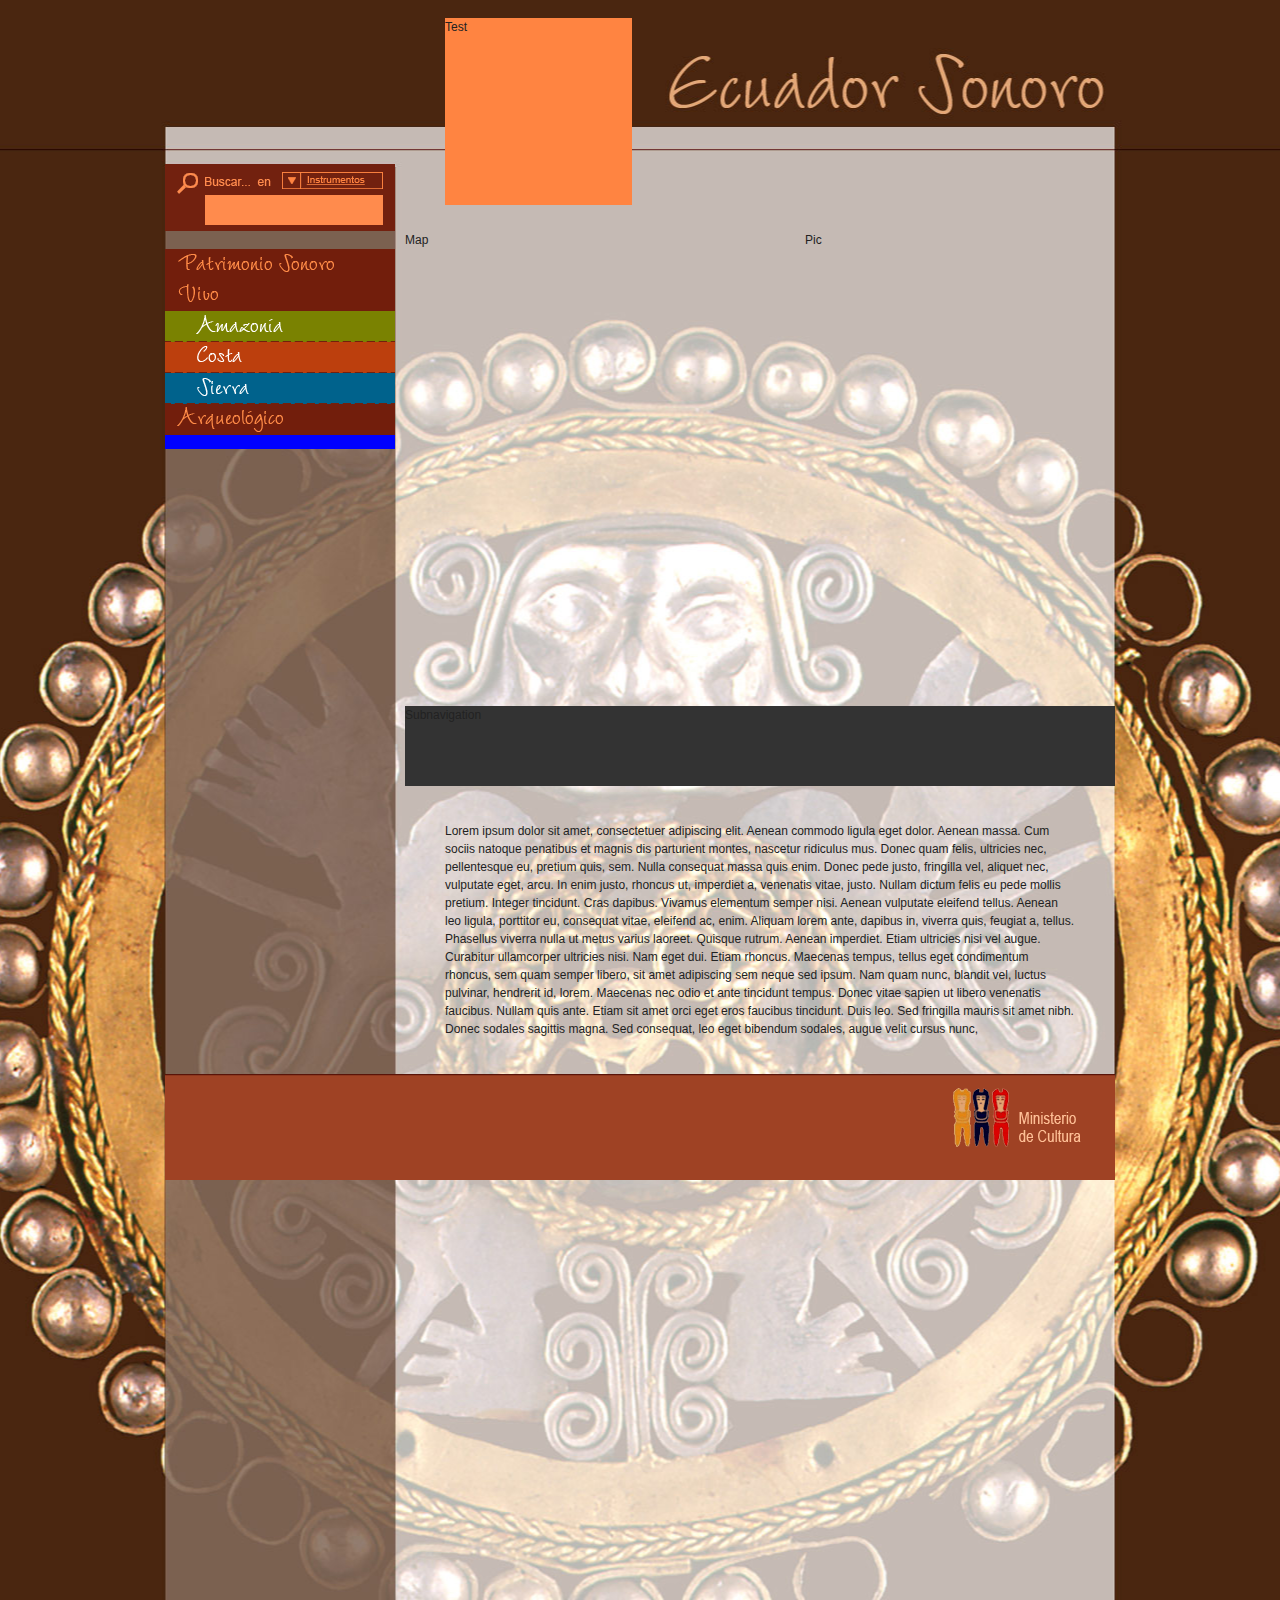
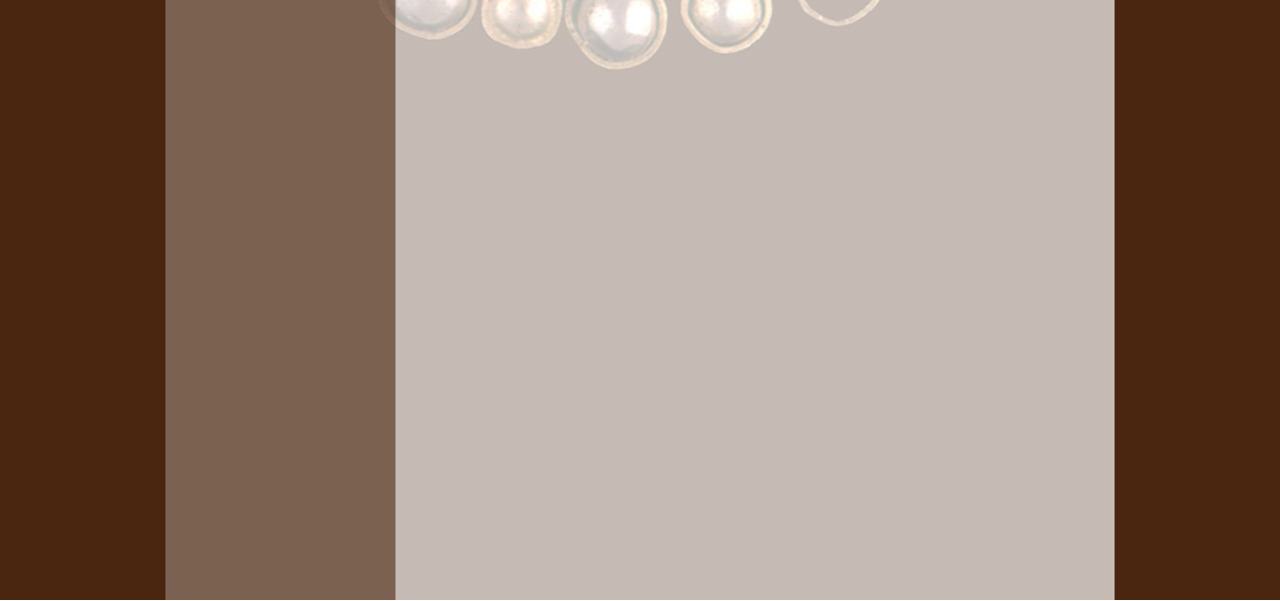
<file: patrimonio_new.html>
<!DOCTYPE html PUBLIC "-//W3C//DTD XHTML 1.0 Transitional//EN" "http://www.w3.org/TR/xhtml1/DTD/xhtml1-transitional.dtd">
<html xmlns="http://www.w3.org/1999/xhtml">
<head>
<meta http-equiv="Content-Type" content="text/html; charset=utf-8" />
  <!-- Framework CSS -->
    <link rel="stylesheet" href="./css/blueprint/screen.css" type="text/css" media="screen, projection" />
    <link rel="stylesheet" href="./css/blueprint/print.css" type="text/css" media="print" />
    <link rel="stylesheet" href="./css/patrimonio.css" type="text/css" media="screen, projection" />
    <!--[if lt IE 8]>
    	<link rel="stylesheet" href="./css/blueprint/ie.css" type="text/css" media="screen, projection" />
    <![endif]-->
    <style type="text/css" media="screen">
      p, table, hr, .box { margin-bottom:25px; }
      .box p { margin-bottom:10px; }
	 
    </style>

<title>Amazonia - Ecuador Sonoro</title>
</head>

<body class="background-patrimonio">
  <div class="container">
      <div id="Header" class="prepend-7 span-5 append-12 prepend-top "><div id="Stickynote" class="test">
       <p>Test</p></div>
    
      </div>
      
      <div id="Main" class="span-24 last bgtext">
         <div id="Search" class="span-7 append-17 last"></div>
         
         <div id="Navigation" class="span-6 prepend-top">
         
         <a href="#">
         <img src="images/nav-patrimonio-sonoro.png" width="230" height="31" alt="dummy"/></a>
         <a href="#">
         <img src="images/nav-vivo.png" width="230" height="31" alt="dummy"/></a>
         <a href="amazonia.html">
         <img src="images/nav-amazonia.png" width="230" height="31" alt="dummy"/></a>
         <a href="costa.html">
         <img src="images/nav-costa.png" width="230" height="31" alt="dummy"/></a>
         <a href="sierra.html">
         <img src="images/nav-sierra.png" width="230" height="31" alt="dummy"/></a>
         <a href="#">
         <img src="images/nav-arqueologico.png" width="230" height="31" alt="dummy" /></a></div>
         <div id="Map" class="span-10">Map</div>
         <div id="Pic" class="span-8 last">Pic</div>
         
		 <div id="Subnavigation" class="push-6 span-12 append-6 last">Subnavigation<!-- --></div>
         
         <div id="Content" class="push-6 span-18 last">
        <!-- <div id="Content" class="push-7 span-16 append-1 last">-->
         
         
         <div id="Inner" class="push-1 span-16  last prepend-top">
         	Lorem ipsum dolor sit amet, consectetuer adipiscing elit. Aenean commodo ligula eget dolor. Aenean massa. Cum sociis natoque penatibus et magnis dis parturient montes, nascetur ridiculus mus. Donec quam felis, ultricies nec, pellentesque eu, pretium quis, sem. Nulla consequat massa quis enim. Donec pede justo, fringilla vel, aliquet nec, vulputate eget, arcu. In enim justo, rhoncus ut, imperdiet a, venenatis vitae, justo. Nullam dictum felis eu pede mollis pretium. Integer tincidunt. Cras dapibus. Vivamus elementum semper nisi. Aenean vulputate eleifend tellus. Aenean leo ligula, porttitor eu, consequat vitae, eleifend ac, enim. Aliquam lorem ante, dapibus in, viverra quis, feugiat a, tellus. Phasellus viverra nulla ut metus varius laoreet. Quisque rutrum. Aenean imperdiet. Etiam ultricies nisi vel augue. Curabitur ullamcorper ultricies nisi. Nam eget dui. Etiam rhoncus. Maecenas tempus, tellus eget condimentum rhoncus, sem quam semper libero, sit amet adipiscing sem neque sed ipsum. Nam quam nunc, blandit vel, luctus pulvinar, hendrerit id, lorem. Maecenas nec odio et ante tincidunt tempus. Donec vitae sapien ut libero venenatis faucibus. Nullam quis ante. Etiam sit amet orci eget eros faucibus tincidunt. Duis leo. Sed fringilla mauris sit amet nibh. Donec sodales sagittis magna. Sed consequat, leo eget bibendum sodales, augue velit cursus nunc, </div>
      </div><div id="Footer" class="span-24 last"><img src="images/footer.png" width="950" height="106" alt="Ministerio de Cultura"/></div></div><!--</div>-->
           
  </div>
</body>
</html>
<!--   <div id="Header" class="span-24 last backgroundheader-amazonia">       
            <a href="index.html">Home</a><div class="prepend-top prepend-7"><img  src="images/menu-rectangle-siekopai.png" width="187" height="187" /></div></div>
             
           <div id="LeftCol" class="span-6">
               <div id="Search" class="searchplaceholder span-6"></div>
               <div id="Navigation" class="span-6 prepend-top">
               <a href="#"><img src="images/nav-patrimonio-sonoro.png" width="230" height="31" /></a>
               <a href="#"><img src="images/nav-vivo.png" width="230" height="31" /></a>
               <a href="amazonia.html"><img src="images/nav-amazonia.png" width="230" height="31" /></a>
               <a href="costa.html"><img src="images/nav-costa.png" width="230" height="31" /></a>
               <a href="sierra.html"><img src="images/nav-sierra.png" width="230" height="31" /></a>

               <a href="#"><img src="images/nav-arqueologico.png" width="230" height="31" /></a>
               
               </div>
           </div>
           
           <div id="MiddleCol" class="span-18 last">
           <div style="margin-left: -10px; margin-top: -73px;"><img src="images/siekopai.png" width="721" height="621" /></div>
           <div id="Navigation2" class="span-18 last">        
            <a href="#"><div id="Detalles" class="detailelement1"></div></a>
            <a href="#"><div id="Musica" class="detailelement2"></div></a>
            <a href="#"><div id="Instrumentos" class="detailelement3"></div></a>
            <a href="#"><div id="Galeria" class="detailelement4"></div></a>
           </div>
            <div style="color: #72210D; background-color: #e4a777; width: 691px; margin-left:5px; margin-top: 0;" class="span-13 prepend-top"><div style="margin: 20px";><p><br /><br />Los Siekopai (gente de colores o gente multicolor) como se autodenominan en Ecuador; o Airo-Pai en Perú, conforman un pueblo binacional ancestral amazónico perteneciente al complejo lingüístico-cultural Tukano Occidental del cual se desprende su lengua: el Paicoca, misma que fue considerada dentro de las principales seis que se hablaban en América durante la época colonial.</p>

<p style="margin-top: -15px;">La autodenominación Siekopai se relaciona directamente con el río Siekoya, lugar sagrado, donde en tiempos míticos los ma'ñokopose (jóvenes multicolores del mundo superior) descendieron y legaron un sinnúmero de conocimientos culturales que aún se encuentran presentes gracias a la rica tradición oral y los saberes toponímicos de la nacionalidad Siekopai.</p>

<p style="margin-top: -15px;">Desde mucho antes de la invasión española, las sociedades Tukano Occidentales se ubicaron entre los ríos Napo y Putumayo, abarcando la cuenca media y baja del río Aguarico, hasta su desembocadura en el Napo y desde éste hasta la unión con el río Wajoya.</p>

<p style="margin-top: -15px;">Una vez instaurado el gobierno español, los Siekopai quedaron bajo las órdenes religiosas jesuita y franciscana quienes les denominaron encabellados, por sus largas y adornadas cabelleras, término con el cual fueron conocidos en los primeros siglos de ocupación europea.</p>

<p style="margin-top: -15px;">En el siglo XVII los franciscanos fundan las misiones San Diego de Alcalá de los Encabellados y San Antonio de los Encabellados,  que fracasan en intentos de evangelización y adoctrinamiento debido a una importante sublevación de los encabellados, reprimida a sangre y fuego por parte de tropas portuguesas arribadas desde Pará, por pedido expreso de los franciscanos.</p>

<p style="margin-top: -15px;">A partir de 1720 los jesuitas fundan alrededor de 20 misiones en territorio Siekopai igualmente fallidas dado que el proyecto misional  evangelizador chocaba con los conocimientos religiosos, y la cosmovisión, así como con las formas socioculturales y políticas de los Siekopai, durante esta época las enfermedades introducidas provocaron grandes epidemias que diezmaron  a la población.</p>

<p style="margin-top: -15px;">En la época republicana con la explotación cauchera en la región amazónica y la nueva demarcación territorial entre Ecuador y Perú, se inician despojos de territorio ancestral de la nacionalidad Siekopai poniendo en serio riesgo su sobrevivencia e integridad cultural.</p>

<p style="margin-top: -15px;">En la actualidad los Siekopai viven en 12 comunidades, 8 en Perú y 4 en Ecuador. Su población alcanza los 1290 habitantes, de los cuales 800 se asientan en la Amazonía peruana y 490 en la ecuatoriana.</p>

<p style="margin-top: -15px;">Para los Siekopai el universo se divide en varios niveles: la selva, el suelo, el subsuelo, el cielo, el agua, los animales, el aire o viento y los espíritus ubicados en tres estratos:</p>

<ul>
<li>MA'TËMO (Mundo superior)</li>
<li>YEJÁ (La Tierra)</li>
<li>YEJA WË'EWË TE'TE (Inframundo)</li>
</ul>

<p>En cada estrato habitan distintos seres, desde deidades mitológicas hasta descendientes de la humanidad primigenia. Su principal deidad Ñañë, creó el cosmos actual y sus habitantes.</p>

<p style="margin-top: -15px;">Los Siekopai poseen una rica mitología, que fundamenta la aplicación de diversos conocimientos en la cotidianidad y momentos ritualísticos. Desde dichos conocimientos identifican alrededor de 12 formaciones vegetales y sus saberes etnobotánicos dan cuenta de 760 especies agrupadas en 118 familias, ubicándolos como la nacionalidad con mayor conocimiento etnobotánico de la Amazonía ecuatoriana.</p></div>
           </div>-->
</file>
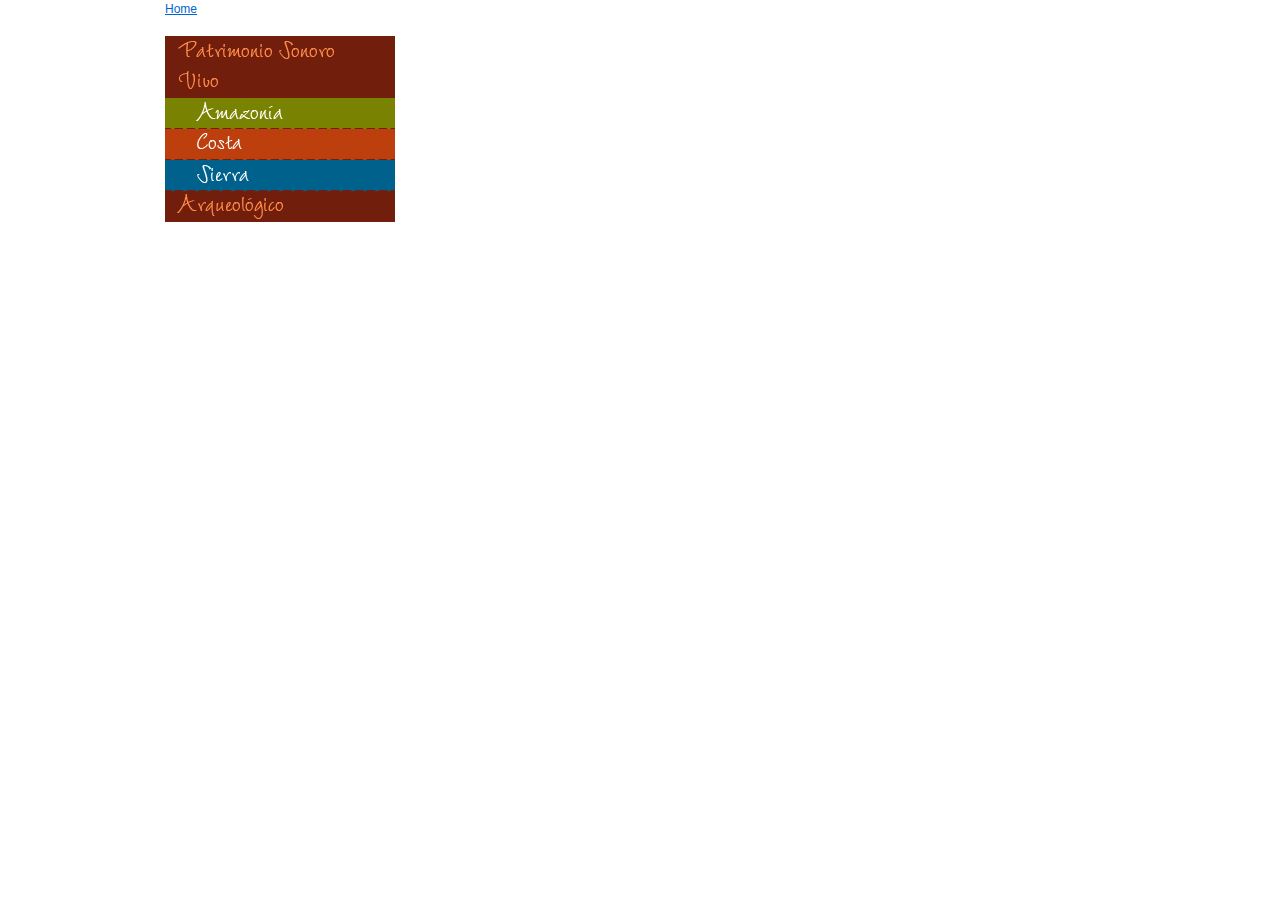
<file: sierra.html>
<!DOCTYPE html PUBLIC "-//W3C//DTD XHTML 1.0 Transitional//EN" "http://www.w3.org/TR/xhtml1/DTD/xhtml1-transitional.dtd">
<html xmlns="http://www.w3.org/1999/xhtml">
<head>
<meta http-equiv="Content-Type" content="text/html; charset=utf-8" />
  <!-- Framework CSS -->
    <link rel="stylesheet" href="./css/blueprint/screen.css" type="text/css" media="screen, projection" />
    <link rel="stylesheet" href="./css/blueprint/print.css" type="text/css" media="print" />
    <!--[if lt IE 8]>
    	<link rel="stylesheet" href="./css/blueprint/ie.css" type="text/css" media="screen, projection" />
    <![endif]-->
    <style type="text/css" media="screen">
      p, table, hr, .box { margin-bottom:25px; }
      .box p { margin-bottom:10px; }
	 
    </style>

<title>Sierra - Ecuador Sonoro</title>
</head>

<body class="background-sierra">
  <div class="container">
      <div id="Main" class="span-24 last">
           <div id="Header" class="span-24 last backgroundheader-sierra">   
           <a href="index.html">Home</a>    
           </div>
           
           <div id="LeftCol" class="span-6">
               <div id="Search" class="searchplaceholder span-6"></div>
               <div id="Navigation" class="span-6 prepend-top">
               <a href="#"><img src="images/nav-patrimonio-sonoro.png" width="230" height="31" /></a>
               <a href="#"><img src="images/nav-vivo.png" width="230" height="31" /></a>
              <a href="amazonia.html"><img src="images/nav-amazonia.png" width="230" height="31" /></a>
               <a href="costa.html"><img src="images/nav-costa.png" width="230" height="31" /></a>
               <a href="sierra.html"><img src="images/nav-sierra.png" width="230" height="31" /></a>
               <a href="#"><img src="images/nav-arqueologico.png" width="230" height="31" /></a>
               
               </div>
           </div>
           
           <div id="MiddleCol" class="span-11">
             <!--  <div id="Navigation2" class="span-10 last prepend-1">
                    <a  href="#"><div id="navbox1" class="navbox span-5 "><span class="right">Cultura</span></div></a>
                    <a  href="#"><div id="navbox2" class="navbox span-5 last"><span class="right">Mapas</span></div></a>
                    <a  href="#"><div id="navbox3" class="navbox span-5 nav-prepend-top"><span class="right">Música</span></div></a>
                    <a  href="#"><div id="navbox4" class="navbox span-5 last nav-prepend-top"><span class="right">Instrumentos</span></div></a>
                    <a  href="#"><div id="navbox5" class="navbox span-5 nav-prepend-top"><span class="right">Galería</span></div></a>
                    <a  href="#"><div id="navbox6" class="navbox span-5 last nav-prepend-top"><span class="right">Glosario</span></div></a>
               </div>-->
           </div>
           
           <div id="RightCol" class="span-7 last">             
           </div>
      </div>
  </div>
</body>
</html>
</file>
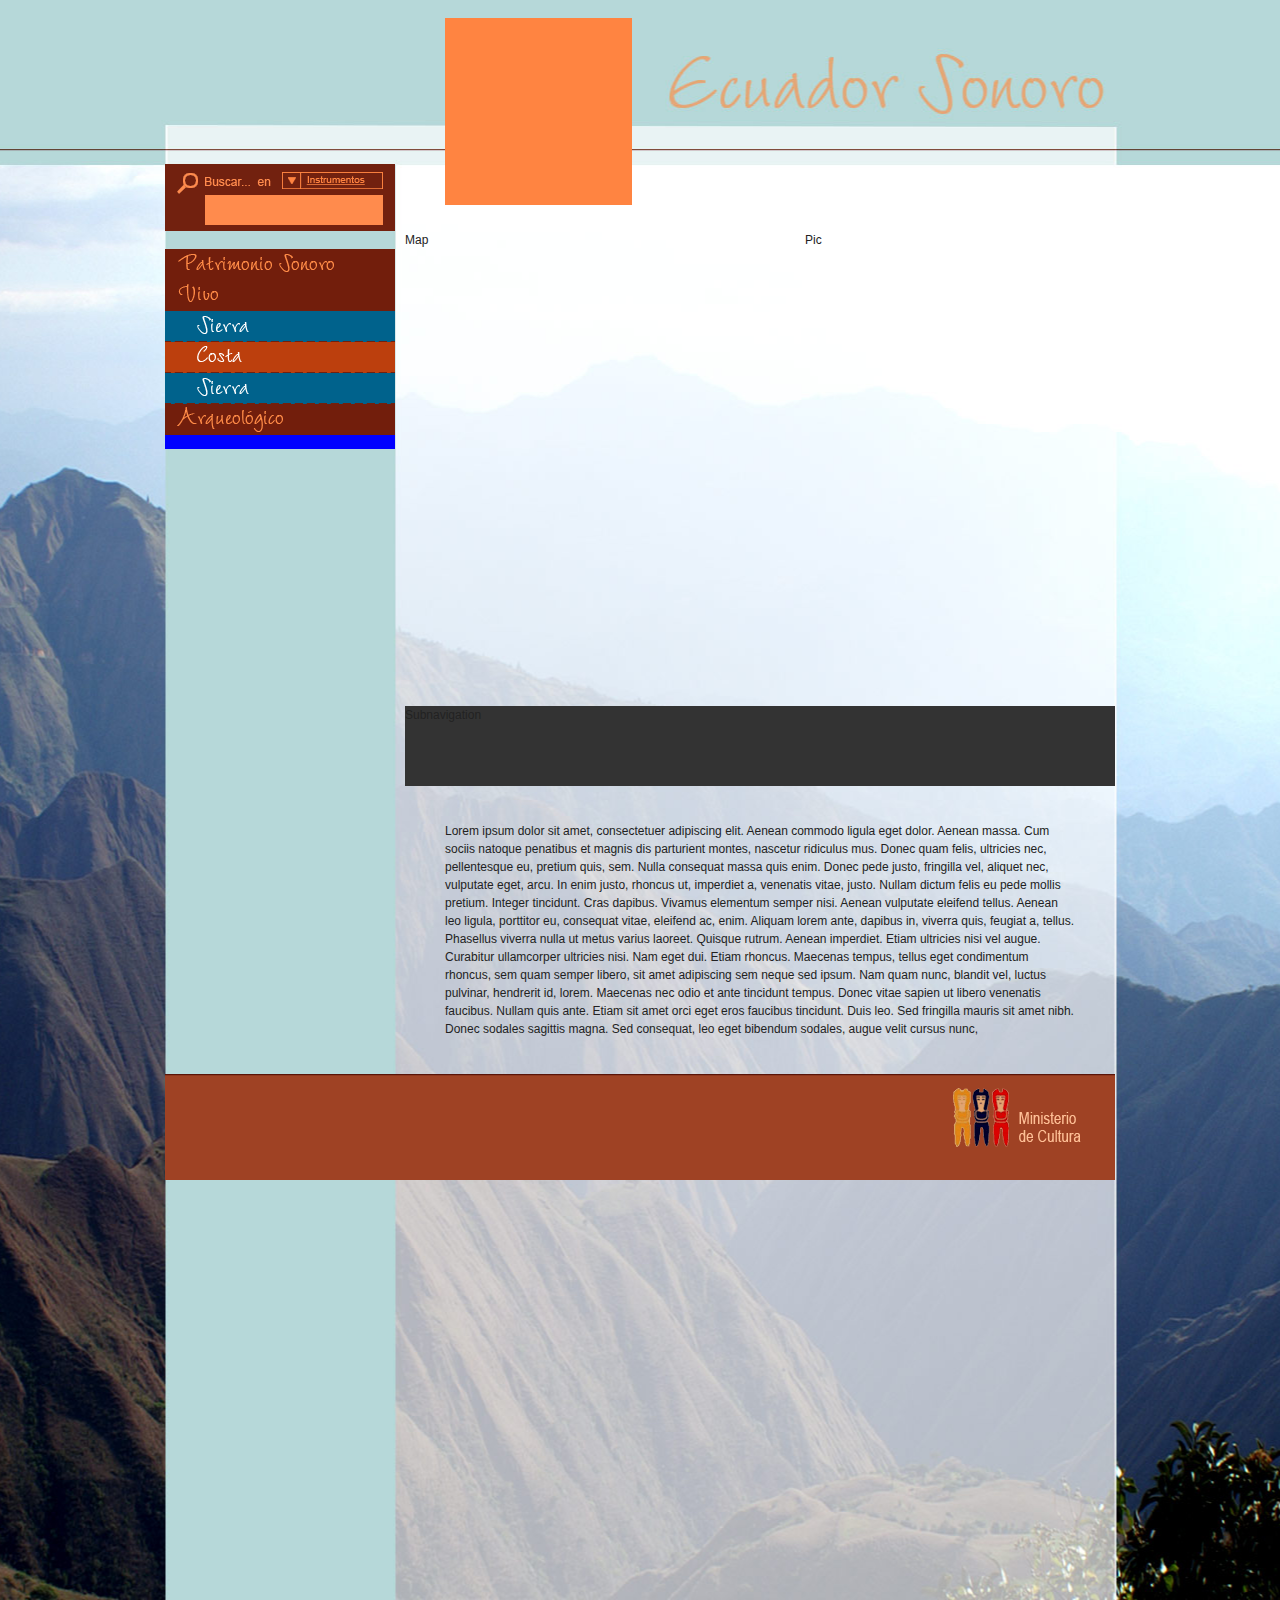
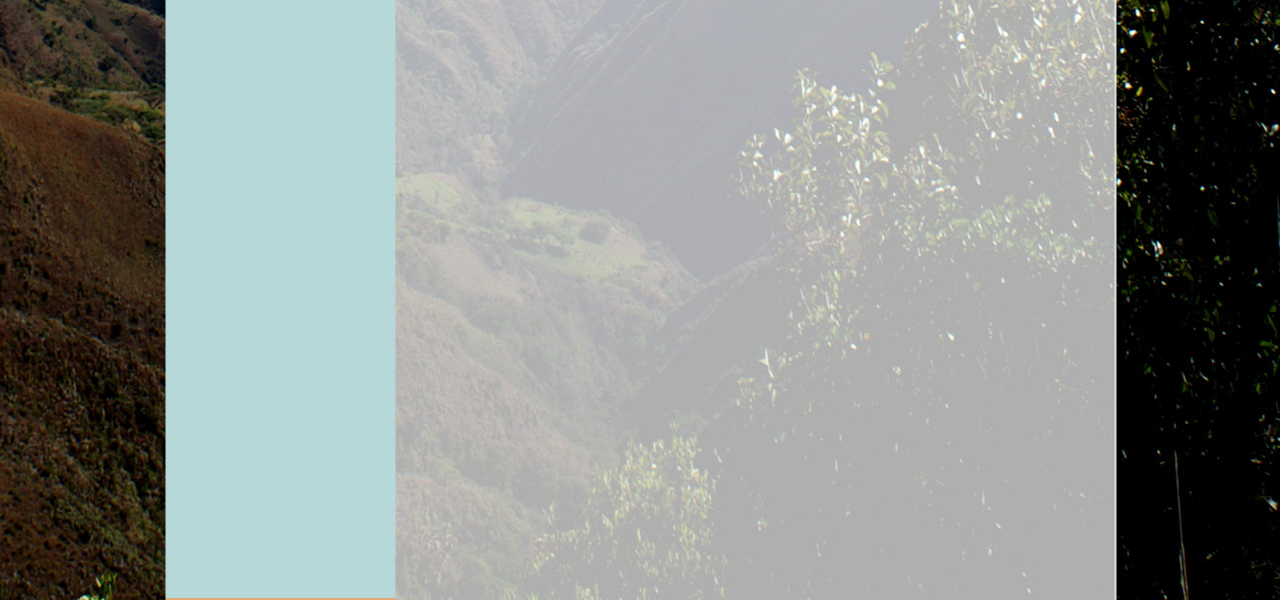
<file: sierra_new.html>
<!DOCTYPE html PUBLIC "-//W3C//DTD XHTML 1.0 Transitional//EN" "http://www.w3.org/TR/xhtml1/DTD/xhtml1-transitional.dtd">
<html xmlns="http://www.w3.org/1999/xhtml">
<head>
<meta http-equiv="Content-Type" content="text/html; charset=utf-8" />
  <!-- Framework CSS -->
    <link rel="stylesheet" href="./css/blueprint/screen.css" type="text/css" media="screen, projection" />
    <link rel="stylesheet" href="./css/blueprint/print.css" type="text/css" media="print" />
    <link rel="stylesheet" href="./css/sierra.css" type="text/css" media="screen, projection" />
    <!--[if lt IE 8]>
    	<link rel="stylesheet" href="./css/blueprint/ie.css" type="text/css" media="screen, projection" />
    <![endif]-->
    <style type="text/css" media="screen">
      p, table, hr, .box { margin-bottom:25px; }
      .box p { margin-bottom:10px; }
	 
    </style>

<title>sierra - Ecuador Sonoro</title>
</head>

<body class="background-sierra">
  <div class="container">
      <div id="Header" class="prepend-7 span-5 append-12 prepend-top "><div id="Stickynote" class="test"></div>
     <!-- <img src="/images/menu-rectangle.png" width="187" height="187" />-->
      </div>
      
      <div id="Main" class="span-24 last bgtext">
         <div id="Search" class="span-7 append-17 last"></div>
         
         <div id="Navigation" class="span-6 prepend-top">
         
         <a href="#">
         <img src="images/nav-patrimonio-sonoro.png" width="230" height="31" alt="dummy"/></a>
         <a href="#">
         <img src="images/nav-vivo.png" width="230" height="31" alt="dummy"/></a>
         <a href="sierra.html">
         <img src="images/nav-sierra.png" width="230" height="31" alt="dummy"/></a>
         <a href="costa.html">
         <img src="images/nav-costa.png" width="230" height="31" alt="dummy"/></a>
         <a href="sierra.html">
         <img src="images/nav-sierra.png" width="230" height="31" alt="dummy"/></a>
         <a href="#">
         <img src="images/nav-arqueologico.png" width="230" height="31" alt="dummy" /></a></div>
         <div id="Map" class="span-10">Map</div>
         <div id="Pic" class="span-8 last">Pic</div>
         
		 <div id="Subnavigation" class="push-6 span-12 append-6 last">Subnavigation<!-- --></div>
         
         <div id="Content" class="push-6 span-18 last">
        <!-- <div id="Content" class="push-7 span-16 append-1 last">-->
         
         
         <div id="Inner" class="push-1 span-16  last prepend-top">
         	Lorem ipsum dolor sit amet, consectetuer adipiscing elit. Aenean commodo ligula eget dolor. Aenean massa. Cum sociis natoque penatibus et magnis dis parturient montes, nascetur ridiculus mus. Donec quam felis, ultricies nec, pellentesque eu, pretium quis, sem. Nulla consequat massa quis enim. Donec pede justo, fringilla vel, aliquet nec, vulputate eget, arcu. In enim justo, rhoncus ut, imperdiet a, venenatis vitae, justo. Nullam dictum felis eu pede mollis pretium. Integer tincidunt. Cras dapibus. Vivamus elementum semper nisi. Aenean vulputate eleifend tellus. Aenean leo ligula, porttitor eu, consequat vitae, eleifend ac, enim. Aliquam lorem ante, dapibus in, viverra quis, feugiat a, tellus. Phasellus viverra nulla ut metus varius laoreet. Quisque rutrum. Aenean imperdiet. Etiam ultricies nisi vel augue. Curabitur ullamcorper ultricies nisi. Nam eget dui. Etiam rhoncus. Maecenas tempus, tellus eget condimentum rhoncus, sem quam semper libero, sit amet adipiscing sem neque sed ipsum. Nam quam nunc, blandit vel, luctus pulvinar, hendrerit id, lorem. Maecenas nec odio et ante tincidunt tempus. Donec vitae sapien ut libero venenatis faucibus. Nullam quis ante. Etiam sit amet orci eget eros faucibus tincidunt. Duis leo. Sed fringilla mauris sit amet nibh. Donec sodales sagittis magna. Sed consequat, leo eget bibendum sodales, augue velit cursus nunc, </div>
      </div><div id="Footer" class="span-24 last"><img src="images/footer.png" width="950" height="106" alt="Ministerio de Cultura"/></div></div><!--</div>-->
           
  </div>
</body>
</html>
<!--   <div id="Header" class="span-24 last backgroundheader-sierra">       
            <a href="index.html">Home</a><div class="prepend-top prepend-7"><img  src="images/menu-rectangle-siekopai.png" width="187" height="187" /></div></div>
             
           <div id="LeftCol" class="span-6">
               <div id="Search" class="searchplaceholder span-6"></div>
               <div id="Navigation" class="span-6 prepend-top">
               <a href="#"><img src="images/nav-patrimonio-sonoro.png" width="230" height="31" /></a>
               <a href="#"><img src="images/nav-vivo.png" width="230" height="31" /></a>
               <a href="sierra.html"><img src="images/nav-sierra.png" width="230" height="31" /></a>
               <a href="costa.html"><img src="images/nav-costa.png" width="230" height="31" /></a>
               <a href="sierra.html"><img src="images/nav-sierra.png" width="230" height="31" /></a>

               <a href="#"><img src="images/nav-arqueologico.png" width="230" height="31" /></a>
               
               </div>
           </div>
           
           <div id="MiddleCol" class="span-18 last">
           <div style="margin-left: -10px; margin-top: -73px;"><img src="images/siekopai.png" width="721" height="621" /></div>
           <div id="Navigation2" class="span-18 last">        
            <a href="#"><div id="Detalles" class="detailelement1"></div></a>
            <a href="#"><div id="Musica" class="detailelement2"></div></a>
            <a href="#"><div id="Instrumentos" class="detailelement3"></div></a>
            <a href="#"><div id="Galeria" class="detailelement4"></div></a>
           </div>
            <div style="color: #72210D; background-color: #e4a777; width: 691px; margin-left:5px; margin-top: 0;" class="span-13 prepend-top"><div style="margin: 20px";><p><br /><br />Los Siekopai (gente de colores o gente multicolor) como se autodenominan en Ecuador; o Airo-Pai en Perú, conforman un pueblo binacional ancestral amazónico perteneciente al complejo lingüístico-cultural Tukano Occidental del cual se desprende su lengua: el Paicoca, misma que fue considerada dentro de las principales seis que se hablaban en América durante la época colonial.</p>

<p style="margin-top: -15px;">La autodenominación Siekopai se relaciona directamente con el río Siekoya, lugar sagrado, donde en tiempos míticos los ma'ñokopose (jóvenes multicolores del mundo superior) descendieron y legaron un sinnúmero de conocimientos culturales que aún se encuentran presentes gracias a la rica tradición oral y los saberes toponímicos de la nacionalidad Siekopai.</p>

<p style="margin-top: -15px;">Desde mucho antes de la invasión española, las sociedades Tukano Occidentales se ubicaron entre los ríos Napo y Putumayo, abarcando la cuenca media y baja del río Aguarico, hasta su desembocadura en el Napo y desde éste hasta la unión con el río Wajoya.</p>

<p style="margin-top: -15px;">Una vez instaurado el gobierno español, los Siekopai quedaron bajo las órdenes religiosas jesuita y franciscana quienes les denominaron encabellados, por sus largas y adornadas cabelleras, término con el cual fueron conocidos en los primeros siglos de ocupación europea.</p>

<p style="margin-top: -15px;">En el siglo XVII los franciscanos fundan las misiones San Diego de Alcalá de los Encabellados y San Antonio de los Encabellados,  que fracasan en intentos de evangelización y adoctrinamiento debido a una importante sublevación de los encabellados, reprimida a sangre y fuego por parte de tropas portuguesas arribadas desde Pará, por pedido expreso de los franciscanos.</p>

<p style="margin-top: -15px;">A partir de 1720 los jesuitas fundan alrededor de 20 misiones en territorio Siekopai igualmente fallidas dado que el proyecto misional  evangelizador chocaba con los conocimientos religiosos, y la cosmovisión, así como con las formas socioculturales y políticas de los Siekopai, durante esta época las enfermedades introducidas provocaron grandes epidemias que diezmaron  a la población.</p>

<p style="margin-top: -15px;">En la época republicana con la explotación cauchera en la región amazónica y la nueva demarcación territorial entre Ecuador y Perú, se inician despojos de territorio ancestral de la nacionalidad Siekopai poniendo en serio riesgo su sobrevivencia e integridad cultural.</p>

<p style="margin-top: -15px;">En la actualidad los Siekopai viven en 12 comunidades, 8 en Perú y 4 en Ecuador. Su población alcanza los 1290 habitantes, de los cuales 800 se asientan en la Amazonía peruana y 490 en la ecuatoriana.</p>

<p style="margin-top: -15px;">Para los Siekopai el universo se divide en varios niveles: la selva, el suelo, el subsuelo, el cielo, el agua, los animales, el aire o viento y los espíritus ubicados en tres estratos:</p>

<ul>
<li>MA'TËMO (Mundo superior)</li>
<li>YEJÁ (La Tierra)</li>
<li>YEJA WË'EWË TE'TE (Inframundo)</li>
</ul>

<p>En cada estrato habitan distintos seres, desde deidades mitológicas hasta descendientes de la humanidad primigenia. Su principal deidad Ñañë, creó el cosmos actual y sus habitantes.</p>

<p style="margin-top: -15px;">Los Siekopai poseen una rica mitología, que fundamenta la aplicación de diversos conocimientos en la cotidianidad y momentos ritualísticos. Desde dichos conocimientos identifican alrededor de 12 formaciones vegetales y sus saberes etnobotánicos dan cuenta de 760 especies agrupadas en 118 familias, ubicándolos como la nacionalidad con mayor conocimiento etnobotánico de la Amazonía ecuatoriana.</p></div>
           </div>-->
</file>
<file: css/blueprint/screen.css>
/* -----------------------------------------------------------------------


 Blueprint CSS Framework 1.0
 http://blueprintcss.org

   * Copyright (c) 2007-Present. See LICENSE for more info.
   * See README for instructions on how to use Blueprint.
   * For credits and origins, see AUTHORS.
   * This is a compressed file. See the sources in the 'src' directory.

----------------------------------------------------------------------- */

/* reset.css */
html {margin:0;padding:0;border:0;}
body, div, span, object, iframe, h1, h2, h3, h4, h5, h6, p, blockquote, pre, a, abbr, acronym, address, code, del, dfn, em, img, q, dl, dt, dd, ol, ul, li, fieldset, form, label, legend, table, caption, tbody, tfoot, thead, tr, th, td, article, aside, dialog, figure, footer, header, hgroup, nav, section {margin:0;padding:0;border:0;font-weight:inherit;font-style:inherit;font-size:100%;font-family:inherit;vertical-align:baseline;}
article, aside, dialog, figure, footer, header, hgroup, nav, section {display:block;}
body {line-height:1.5;background:white;}
table {border-collapse:separate;border-spacing:0;}
caption, th, td {text-align:left;font-weight:normal;float:none !important;}
table, th, td {vertical-align:middle;}
blockquote:before, blockquote:after, q:before, q:after {content:'';}
blockquote, q {quotes:"" "";}
a img {border:none;}
:focus {outline:0;}








/* typography.css */
html {font-size:100.01%;}
body {font-size:75%;color:#222;background:#fff;font-family:"Helvetica Neue", Arial, Helvetica, sans-serif;}
h1, h2, h3, h4, h5, h6 {font-weight:normal;color:#111;}
h1 {font-size:3em;line-height:1;margin-bottom:0.5em;}
h2 {font-size:2em;margin-bottom:0.75em;}
h3 {font-size:1.5em;line-height:1;margin-bottom:1em;}
h4 {font-size:1.2em;line-height:1.25;margin-bottom:1.25em;}
h5 {font-size:1em;font-weight:bold;margin-bottom:1.5em;}
h6 {font-size:1em;font-weight:bold;}
h1 img, h2 img, h3 img, h4 img, h5 img, h6 img {margin:0;}
p {margin:0 0 1.5em;}
.left {float:left !important;}
p .left {margin:1.5em 1.5em 1.5em 0;padding:0;}
.right {float:right !important;}
p .right {margin:1.5em 0 1.5em 1.5em;padding:0;}
a:focus, a:hover {color:#09f;}
a {color:#06c;text-decoration:underline;}
blockquote {margin:1.5em;color:#666;font-style:italic;}
strong, dfn {font-weight:bold;}
em, dfn {font-style:italic;}
sup, sub {line-height:0;}
abbr, acronym {border-bottom:1px dotted #666;}
address {margin:0 0 1.5em;font-style:italic;}
del {color:#666;}
pre {margin:1.5em 0;white-space:pre;}
pre, code, tt {font:1em 'andale mono', 'lucida console', monospace;line-height:1.5;}
li ul, li ol {margin:0;}
ul, ol {margin:0 1.5em 1.5em 0;padding-left:1.5em;}
ul {list-style-type:disc;}
ol {list-style-type:decimal;}
dl {margin:0 0 1.5em 0;}
dl dt {font-weight:bold;}
dd {margin-left:1.5em;}
table {margin-bottom:1.4em;width:100%;}
th {font-weight:bold;}
thead th {background:#c3d9ff;}
th, td, caption {padding:4px 10px 4px 5px;}
tbody tr:nth-child(even) td, tbody tr.even td {background:#e5ecf9;}
tfoot {font-style:italic;}
caption {background:#eee;}
.small {font-size:.8em;margin-bottom:1.875em;line-height:1.875em;}
.large {font-size:1.2em;line-height:2.5em;margin-bottom:1.25em;}
.hide {display:none;}
.quiet {color:#666;}
.loud {color:#000;}
.highlight {background:#ff0;}
.added {background:#060;color:#fff;}
.removed {background:#900;color:#fff;}
.first {margin-left:0;padding-left:0;}
.last {margin-right:0;padding-right:0;}
.top {margin-top:0;padding-top:0;}
.bottom {margin-bottom:0;padding-bottom:0;}

/* forms.css */
label {font-weight:bold;}
fieldset {padding:0 1.4em 1.4em 1.4em;margin:0 0 1.5em 0;border:1px solid #ccc;}
legend {font-weight:bold;font-size:1.2em;margin-top:-0.2em;margin-bottom:1em;}
fieldset, #IE8#HACK {padding-top:1.4em;}
legend, #IE8#HACK {margin-top:0;margin-bottom:0;}
input[type=text], input[type=password], input.text, input.title, textarea {background-color:#fff;border:1px solid #bbb;}
input[type=text]:focus, input[type=password]:focus, input.text:focus, input.title:focus, textarea:focus {border-color:#666;}
select {background-color:#fff;border-width:1px;border-style:solid;}
input[type=text], input[type=password], input.text, input.title, textarea, select {margin:0.5em 0;}
input.text, input.title {width:300px;padding:5px;}
input.title {font-size:1.5em;}
textarea {width:390px;height:250px;padding:5px;}
form.inline {line-height:3;}
form.inline p {margin-bottom:0;}
.error, .alert, .notice, .success, .info {padding:0.8em;margin-bottom:1em;border:2px solid #ddd;}
.error, .alert {background:#fbe3e4;color:#8a1f11;border-color:#fbc2c4;}
.notice {background:#fff6bf;color:#514721;border-color:#ffd324;}
.success {background:#e6efc2;color:#264409;border-color:#c6d880;}
.info {background:#d5edf8;color:#205791;border-color:#92cae4;}
.error a, .alert a {color:#8a1f11;}
.notice a {color:#514721;}
.success a {color:#264409;}
.info a {color:#205791;}

/* grid.css */
.container {width:950px;margin:0 auto;}
.showgrid {background:url(src/grid.png);}
.column, .span-1, .span-2, .span-3, .span-4, .span-5, .span-6, .span-7, .span-8, .span-9, .span-10, .span-11, .span-12, .span-13, .span-14, .span-15, .span-16, .span-17, .span-18, .span-19, .span-20, .span-21, .span-22, .span-23, .span-24 {float:left;margin-right:10px;}
.last {margin-right:0;}
.span-1 {width:30px;}
.span-2 {width:70px;}
.span-3 {width:110px;}
.span-4 {width:150px;}
.span-5 {width:190px;}
.span-6 {width:230px;}
.span-7 {width:270px;}
.span-8 {width:310px;}
.span-9 {width:350px;}
.span-10 {width:390px;}
.span-11 {width:430px;}
.span-12 {width:470px;}
.span-13 {width:510px;}
.span-14 {width:550px;}
.span-15 {width:590px;}
.span-16 {width:630px;}
.span-17 {width:670px;}
.span-18 {width:710px;}
.span-19 {width:750px;}
.span-20 {width:790px;}
.span-21 {width:830px;}
.span-22 {width:870px;}
.span-23 {width:910px;}
.span-24 {width:950px;margin-right:0;}
input.span-1, textarea.span-1, input.span-2, textarea.span-2, input.span-3, textarea.span-3, input.span-4, textarea.span-4, input.span-5, textarea.span-5, input.span-6, textarea.span-6, input.span-7, textarea.span-7, input.span-8, textarea.span-8, input.span-9, textarea.span-9, input.span-10, textarea.span-10, input.span-11, textarea.span-11, input.span-12, textarea.span-12, input.span-13, textarea.span-13, input.span-14, textarea.span-14, input.span-15, textarea.span-15, input.span-16, textarea.span-16, input.span-17, textarea.span-17, input.span-18, textarea.span-18, input.span-19, textarea.span-19, input.span-20, textarea.span-20, input.span-21, textarea.span-21, input.span-22, textarea.span-22, input.span-23, textarea.span-23, input.span-24, textarea.span-24 {border-left-width:1px;border-right-width:1px;padding-left:5px;padding-right:5px;}
input.span-1, textarea.span-1 {width:18px;}
input.span-2, textarea.span-2 {width:58px;}
input.span-3, textarea.span-3 {width:98px;}
input.span-4, textarea.span-4 {width:138px;}
input.span-5, textarea.span-5 {width:178px;}
input.span-6, textarea.span-6 {width:218px;}
input.span-7, textarea.span-7 {width:258px;}
input.span-8, textarea.span-8 {width:298px;}
input.span-9, textarea.span-9 {width:338px;}
input.span-10, textarea.span-10 {width:378px;}
input.span-11, textarea.span-11 {width:418px;}
input.span-12, textarea.span-12 {width:458px;}
input.span-13, textarea.span-13 {width:498px;}
input.span-14, textarea.span-14 {width:538px;}
input.span-15, textarea.span-15 {width:578px;}
input.span-16, textarea.span-16 {width:618px;}
input.span-17, textarea.span-17 {width:658px;}
input.span-18, textarea.span-18 {width:698px;}
input.span-19, textarea.span-19 {width:738px;}
input.span-20, textarea.span-20 {width:778px;}
input.span-21, textarea.span-21 {width:818px;}
input.span-22, textarea.span-22 {width:858px;}
input.span-23, textarea.span-23 {width:898px;}
input.span-24, textarea.span-24 {width:938px;}
.append-1 {padding-right:40px;}
.append-2 {padding-right:80px;}
.append-3 {padding-right:120px;}
.append-4 {padding-right:160px;}
.append-5 {padding-right:200px;}
.append-6 {padding-right:240px;}
.append-7 {padding-right:280px;}
.append-8 {padding-right:320px;}
.append-9 {padding-right:360px;}
.append-10 {padding-right:400px;}
.append-11 {padding-right:440px;}
.append-12 {padding-right:480px;}
.append-13 {padding-right:520px;}
.append-14 {padding-right:560px;}
.append-15 {padding-right:600px;}
.append-16 {padding-right:640px;}
.append-17 {padding-right:680px;}
.append-18 {padding-right:720px;}
.append-19 {padding-right:760px;}
.append-20 {padding-right:800px;}
.append-21 {padding-right:840px;}
.append-22 {padding-right:880px;}
.append-23 {padding-right:920px;}
.prepend-1 {padding-left:40px;}
.prepend-2 {padding-left:80px;}
.prepend-3 {padding-left:120px;}
.prepend-4 {padding-left:160px;}
.prepend-5 {padding-left:200px;}
.prepend-6 {padding-left:240px;}
.prepend-7 {padding-left:280px;}
.prepend-8 {padding-left:320px;}
.prepend-9 {padding-left:360px;}
.prepend-10 {padding-left:400px;}
.prepend-11 {padding-left:440px;}
.prepend-12 {padding-left:480px;}
.prepend-13 {padding-left:520px;}
.prepend-14 {padding-left:560px;}
.prepend-15 {padding-left:600px;}
.prepend-16 {padding-left:640px;}
.prepend-17 {padding-left:680px;}
.prepend-18 {padding-left:720px;}
.prepend-19 {padding-left:760px;}
.prepend-20 {padding-left:800px;}
.prepend-21 {padding-left:840px;}
.prepend-22 {padding-left:880px;}
.prepend-23 {padding-left:920px;}
.border {padding-right:4px;margin-right:5px;border-right:1px solid #ddd;}
.colborder {padding-right:24px;margin-right:25px;border-right:1px solid #ddd;}
.pull-1 {margin-left:-40px;}
.pull-2 {margin-left:-80px;}
.pull-3 {margin-left:-120px;}
.pull-4 {margin-left:-160px;}
.pull-5 {margin-left:-200px;}
.pull-6 {margin-left:-240px;}
.pull-7 {margin-left:-280px;}
.pull-8 {margin-left:-320px;}
.pull-9 {margin-left:-360px;}
.pull-10 {margin-left:-400px;}
.pull-11 {margin-left:-440px;}
.pull-12 {margin-left:-480px;}
.pull-13 {margin-left:-520px;}
.pull-14 {margin-left:-560px;}
.pull-15 {margin-left:-600px;}
.pull-16 {margin-left:-640px;}
.pull-17 {margin-left:-680px;}
.pull-18 {margin-left:-720px;}
.pull-19 {margin-left:-760px;}
.pull-20 {margin-left:-800px;}
.pull-21 {margin-left:-840px;}
.pull-22 {margin-left:-880px;}
.pull-23 {margin-left:-920px;}
.pull-24 {margin-left:-960px;}
.pull-1, .pull-2, .pull-3, .pull-4, .pull-5, .pull-6, .pull-7, .pull-8, .pull-9, .pull-10, .pull-11, .pull-12, .pull-13, .pull-14, .pull-15, .pull-16, .pull-17, .pull-18, .pull-19, .pull-20, .pull-21, .pull-22, .pull-23, .pull-24 {float:left;position:relative;}
.push-1 {margin:0 -40px 1.5em 40px;}
.push-2 {margin:0 -80px 1.5em 80px;}
.push-3 {margin:0 -120px 1.5em 120px;}
.push-4 {margin:0 -160px 1.5em 160px;}
.push-5 {margin:0 -200px 1.5em 200px;}
.push-6 {margin:0 -240px 1.5em 240px;}
.push-7 {margin:0 -280px 1.5em 280px;}
.push-8 {margin:0 -320px 1.5em 320px;}
.push-9 {margin:0 -360px 1.5em 360px;}
.push-10 {margin:0 -400px 1.5em 400px;}
.push-11 {margin:0 -440px 1.5em 440px;}
.push-12 {margin:0 -480px 1.5em 480px;}
.push-13 {margin:0 -520px 1.5em 520px;}
.push-14 {margin:0 -560px 1.5em 560px;}
.push-15 {margin:0 -600px 1.5em 600px;}
.push-16 {margin:0 -640px 1.5em 640px;}
.push-17 {margin:0 -680px 1.5em 680px;}
.push-18 {margin:0 -720px 1.5em 720px;}
.push-19 {margin:0 -760px 1.5em 760px;}
.push-20 {margin:0 -800px 1.5em 800px;}
.push-21 {margin:0 -840px 1.5em 840px;}
.push-22 {margin:0 -880px 1.5em 880px;}
.push-23 {margin:0 -920px 1.5em 920px;}
.push-24 {margin:0 -960px 1.5em 960px;}
.push-1, .push-2, .push-3, .push-4, .push-5, .push-6, .push-7, .push-8, .push-9, .push-10, .push-11, .push-12, .push-13, .push-14, .push-15, .push-16, .push-17, .push-18, .push-19, .push-20, .push-21, .push-22, .push-23, .push-24 {float:left;position:relative;}
div.prepend-top, .prepend-top {margin-top:1.5em;}
div.append-bottom, .append-bottom {margin-bottom:1.5em;}
.box {padding:1.5em;margin-bottom:1.5em;background:#e5eCf9;}
hr {background:#ddd;color:#ddd;clear:both;float:none;width:100%;height:1px;margin:0 0 1.45em;border:none;}
hr.space {background:#fff;color:#fff;visibility:hidden;}
.clearfix:after, .container:after {content:"\0020";display:block;height:0;clear:both;visibility:hidden;overflow:hidden;}
.clearfix, .container {display:block;}
.clear {clear:both;}
</file>
<file: css/blueprint/print.css>
/* -----------------------------------------------------------------------


 Blueprint CSS Framework 1.0
 http://blueprintcss.org

   * Copyright (c) 2007-Present. See LICENSE for more info.
   * See README for instructions on how to use Blueprint.
   * For credits and origins, see AUTHORS.
   * This is a compressed file. See the sources in the 'src' directory.

----------------------------------------------------------------------- */

/* print.css */
body {line-height:1.5;font-family:"Helvetica Neue", Arial, Helvetica, sans-serif;color:#000;background:none;font-size:10pt;}
.container {background:none;}
hr {background:#ccc;color:#ccc;width:100%;height:2px;margin:2em 0;padding:0;border:none;}
hr.space {background:#fff;color:#fff;visibility:hidden;}
h1, h2, h3, h4, h5, h6 {font-family:"Helvetica Neue", Arial, "Lucida Grande", sans-serif;}
code {font:.9em "Courier New", Monaco, Courier, monospace;}
a img {border:none;}
p img.top {margin-top:0;}
blockquote {margin:1.5em;padding:1em;font-style:italic;font-size:.9em;}
.small {font-size:.9em;}
.large {font-size:1.1em;}
.quiet {color:#999;}
.hide {display:none;}
a:link, a:visited {background:transparent;font-weight:700;text-decoration:underline;}
a:link:after, a:visited:after {content:" (" attr(href) ")";font-size:90%;}
</file>
<file: css/blueprint/ie.css>
/* -----------------------------------------------------------------------


 Blueprint CSS Framework 1.0
 http://blueprintcss.org

   * Copyright (c) 2007-Present. See LICENSE for more info.
   * See README for instructions on how to use Blueprint.
   * For credits and origins, see AUTHORS.
   * This is a compressed file. See the sources in the 'src' directory.

----------------------------------------------------------------------- */

/* ie.css */
body {text-align:center;}
.container {text-align:left;}
* html .column, * html .span-1, * html .span-2, * html .span-3, * html .span-4, * html .span-5, * html .span-6, * html .span-7, * html .span-8, * html .span-9, * html .span-10, * html .span-11, * html .span-12, * html .span-13, * html .span-14, * html .span-15, * html .span-16, * html .span-17, * html .span-18, * html .span-19, * html .span-20, * html .span-21, * html .span-22, * html .span-23, * html .span-24 {display:inline;overflow-x:hidden;}
* html legend {margin:0px -8px 16px 0;padding:0;}
sup {vertical-align:text-top;}
sub {vertical-align:text-bottom;}
html>body p code {*white-space:normal;}
hr {margin:-8px auto 11px;}
img {-ms-interpolation-mode:bicubic;}
.clearfix, .container {display:inline-block;}
* html .clearfix, * html .container {height:1%;}
fieldset {padding-top:0;}
legend {margin-top:-0.2em;margin-bottom:1em;margin-left:-0.5em;}
textarea {overflow:auto;}
label {vertical-align:middle;position:relative;top:-0.25em;}
input.text, input.title, textarea {background-color:#fff;border:1px solid #bbb;}
input.text:focus, input.title:focus {border-color:#666;}
input.text, input.title, textarea, select {margin:0.5em 0;}
input.checkbox, input.radio {position:relative;top:.25em;}
form.inline div, form.inline p {vertical-align:middle;}
form.inline input.checkbox, form.inline input.radio, form.inline input.button, form.inline button {margin:0.5em 0;}
button, input.button {position:relative;top:0.25em;}
</file>
<file: atlasnavigation/css/blueprint/screen.css>
/* -----------------------------------------------------------------------


 Blueprint CSS Framework 1.0
 http://blueprintcss.org

   * Copyright (c) 2007-Present. See LICENSE for more info.
   * See README for instructions on how to use Blueprint.
   * For credits and origins, see AUTHORS.
   * This is a compressed file. See the sources in the 'src' directory.

----------------------------------------------------------------------- */

/* reset.css */
html {margin:0;padding:0;border:0;}
body, div, span, object, iframe, h1, h2, h3, h4, h5, h6, p, blockquote, pre, a, abbr, acronym, address, code, del, dfn, em, img, q, dl, dt, dd, ol, ul, li, fieldset, form, label, legend, table, caption, tbody, tfoot, thead, tr, th, td, article, aside, dialog, figure, footer, header, hgroup, nav, section {margin:0;padding:0;border:0;font-weight:inherit;font-style:inherit;font-size:100%;font-family:inherit;vertical-align:baseline;}
article, aside, dialog, figure, footer, header, hgroup, nav, section {display:block;}
body {line-height:1.5;background:white;}
table {border-collapse:separate;border-spacing:0;}
caption, th, td {text-align:left;font-weight:normal;float:none !important;}
table, th, td {vertical-align:middle;}
blockquote:before, blockquote:after, q:before, q:after {content:'';}
blockquote, q {quotes:"" "";}
a img {border:none;}
:focus {outline:0;}
#LeftCol { min-height: 900px; }
.background { background: url(../../images/bg-main.jpg) no-repeat top center; height: 100%; min-height: 900px; margin: 0 auto;}
.background-amazonia { background: url(../../images/bg-amazonia.jpg) no-repeat top center; height: 2200px; margin: 0 auto;}
.background-costa { background: url(../../images/bg-costa.jpg) no-repeat top center; height: 2200px; margin: 0 auto;}
.background-sierra { background: url(../../images/bg-sierra.jpg) no-repeat top center; height: 2200px; margin: 0 auto;}
.backgroundheader { background: url(../../images/head-tipo.png) no-repeat top center; height: 100%; min-height: 163px; margin: 0 auto 0 auto;}
.backgroundheader-amazonia { background: url(../../images/head-tipo-amazonia.png) no-repeat top center; height: 100%; min-height: 163px; margin: 0 auto 0 auto;}
.backgroundheader-costa { background: url(../../images/head-tipo-costa.png) no-repeat top center; height: 100%; min-height: 163px; margin: 0 auto 0 auto;}
.backgroundheader-sierra { background: url(../../images/head-tipo-sierra.png) no-repeat top center; height: 100%; min-height: 163px; margin: 0 auto 0 auto;}
.searchplaceholder { background: url(../../images/search-placeholder.png) no-repeat top center; height: 100%; min-height: 67px; }
.backgroundrightcol { background: url(../../images/home-woman.png) no-repeat bottom right; height: 100%; min-height: 604px; }
.navbox { height: 100%; min-height: 187px; }
.nav-prepend-top { margin-top: 1em; }
#navbox1 { background: url(../../images/menu-rectangle-1a.png) no-repeat top left; }
#navbox2 { background: url(../../images/menu-rectangle-1b.png) no-repeat top left; }
#navbox3 { background: url(../../images/menu-rectangle-2a.png) no-repeat top left; }
#navbox4 { background: url(../../images/menu-rectangle-2b.png) no-repeat top left; }
#navbox5 { background: url(../../images/menu-rectangle-3a.png) no-repeat top left; }
#navbox6 { background: url(../../images/menu-rectangle-3b.png) no-repeat top left; }
#mainnavbox1 { background: url(../../images/nav-patrimonio-sonoro.png) no-repeat top left; height: 31px; }
#mainnavbox2 { background: url(../../images/nav-sierra.png) no-repeat top left; }
#mainnavbox3 { background: url(../../images/nav-costa.png) no-repeat top left; }
#mainnavbox4 { background: url(../../images/nav-sierra.png) no-repeat top left; }
#mainnavbox4 { background: url(../../images/nav-sierra.png) no-repeat top left; }



#Navigation ul,
#Navigation ul li,
#Navigation ul li ul li,
#Navigation ul ul li,

#Navigation ul ul ul li,
#Navigation ul ul ul li img
{
	list-style-type: none;
	margin: 0;
	padding: 0;
}

div.navbox span { font-family: Arial; font-size: 2.1em; color: #FFFFFF; text-decoration: none; margin-top: 5.8em; margin-right: 0.5em; }

.detailelement1 { margin-left: 5px; background: url(../../images/button-detalles.png); no-repeat top left background-color: #72210d; width: 167px; height: 36px; position:relative; float: left;}
.detailelement2 { margin-left: 8px; background: url(../../images/button-musica.png); no-repeat top left background-color: #72210d; width: 167px; height: 36px; position:relative; float: left;}
.detailelement3 { margin-left: 7px; background: url(../../images/button-instrumentos.png); no-repeat top left background-color: #72210d; width: 167px; height: 36px; position:relative; float: left;}
.detailelement4 { margin-left: 8px; background: url(../../images/button-galeria.png); no-repeat top left background-color: #72210d; width: 167px; height: 36px; position:relative; float: left;}



/* typography.css */
html {font-size:100.01%;}
body {font-size:75%;color:#222;background:#fff;font-family:"Helvetica Neue", Arial, Helvetica, sans-serif;}
h1, h2, h3, h4, h5, h6 {font-weight:normal;color:#111;}
h1 {font-size:3em;line-height:1;margin-bottom:0.5em;}
h2 {font-size:2em;margin-bottom:0.75em;}
h3 {font-size:1.5em;line-height:1;margin-bottom:1em;}
h4 {font-size:1.2em;line-height:1.25;margin-bottom:1.25em;}
h5 {font-size:1em;font-weight:bold;margin-bottom:1.5em;}
h6 {font-size:1em;font-weight:bold;}
h1 img, h2 img, h3 img, h4 img, h5 img, h6 img {margin:0;}
p {margin:0 0 1.5em;}
.left {float:left !important;}
p .left {margin:1.5em 1.5em 1.5em 0;padding:0;}
.right {float:right !important;}
p .right {margin:1.5em 0 1.5em 1.5em;padding:0;}
a:focus, a:hover {color:#09f;}
a {color:#06c;text-decoration:underline;}
blockquote {margin:1.5em;color:#666;font-style:italic;}
strong, dfn {font-weight:bold;}
em, dfn {font-style:italic;}
sup, sub {line-height:0;}
abbr, acronym {border-bottom:1px dotted #666;}
address {margin:0 0 1.5em;font-style:italic;}
del {color:#666;}
pre {margin:1.5em 0;white-space:pre;}
pre, code, tt {font:1em 'andale mono', 'lucida console', monospace;line-height:1.5;}
li ul, li ol {margin:0;}
ul, ol {margin:0 1.5em 1.5em 0;padding-left:1.5em;}
ul {list-style-type:disc;}
ol {list-style-type:decimal;}
dl {margin:0 0 1.5em 0;}
dl dt {font-weight:bold;}
dd {margin-left:1.5em;}
table {margin-bottom:1.4em;width:100%;}
th {font-weight:bold;}
thead th {background:#c3d9ff;}
th, td, caption {padding:4px 10px 4px 5px;}
tbody tr:nth-child(even) td, tbody tr.even td {background:#e5ecf9;}
tfoot {font-style:italic;}
caption {background:#eee;}
.small {font-size:.8em;margin-bottom:1.875em;line-height:1.875em;}
.large {font-size:1.2em;line-height:2.5em;margin-bottom:1.25em;}
.hide {display:none;}
.quiet {color:#666;}
.loud {color:#000;}
.highlight {background:#ff0;}
.added {background:#060;color:#fff;}
.removed {background:#900;color:#fff;}
.first {margin-left:0;padding-left:0;}
.last {margin-right:0;padding-right:0;}
.top {margin-top:0;padding-top:0;}
.bottom {margin-bottom:0;padding-bottom:0;}

/* forms.css */
label {font-weight:bold;}
fieldset {padding:0 1.4em 1.4em 1.4em;margin:0 0 1.5em 0;border:1px solid #ccc;}
legend {font-weight:bold;font-size:1.2em;margin-top:-0.2em;margin-bottom:1em;}
fieldset, #IE8#HACK {padding-top:1.4em;}
legend, #IE8#HACK {margin-top:0;margin-bottom:0;}
input[type=text], input[type=password], input.text, input.title, textarea {background-color:#fff;border:1px solid #bbb;}
input[type=text]:focus, input[type=password]:focus, input.text:focus, input.title:focus, textarea:focus {border-color:#666;}
select {background-color:#fff;border-width:1px;border-style:solid;}
input[type=text], input[type=password], input.text, input.title, textarea, select {margin:0.5em 0;}
input.text, input.title {width:300px;padding:5px;}
input.title {font-size:1.5em;}
textarea {width:390px;height:250px;padding:5px;}
form.inline {line-height:3;}
form.inline p {margin-bottom:0;}
.error, .alert, .notice, .success, .info {padding:0.8em;margin-bottom:1em;border:2px solid #ddd;}
.error, .alert {background:#fbe3e4;color:#8a1f11;border-color:#fbc2c4;}
.notice {background:#fff6bf;color:#514721;border-color:#ffd324;}
.success {background:#e6efc2;color:#264409;border-color:#c6d880;}
.info {background:#d5edf8;color:#205791;border-color:#92cae4;}
.error a, .alert a {color:#8a1f11;}
.notice a {color:#514721;}
.success a {color:#264409;}
.info a {color:#205791;}

/* grid.css */
.container {width:950px;margin:0 auto;}
.showgrid {background:url(src/grid.png);}
.column, .span-1, .span-2, .span-3, .span-4, .span-5, .span-6, .span-7, .span-8, .span-9, .span-10, .span-11, .span-12, .span-13, .span-14, .span-15, .span-16, .span-17, .span-18, .span-19, .span-20, .span-21, .span-22, .span-23, .span-24 {float:left;margin-right:10px;}
.last {margin-right:0;}
.span-1 {width:30px;}
.span-2 {width:70px;}
.span-3 {width:110px;}
.span-4 {width:150px;}
.span-5 {width:190px;}
.span-6 {width:230px;}
.span-7 {width:270px;}
.span-8 {width:310px;}
.span-9 {width:350px;}
.span-10 {width:390px;}
.span-11 {width:430px;}
.span-12 {width:470px;}
.span-13 {width:510px;}
.span-14 {width:550px;}
.span-15 {width:590px;}
.span-16 {width:630px;}
.span-17 {width:670px;}
.span-18 {width:710px;}
.span-19 {width:750px;}
.span-20 {width:790px;}
.span-21 {width:830px;}
.span-22 {width:870px;}
.span-23 {width:910px;}
.span-24 {width:950px;margin-right:0;}
input.span-1, textarea.span-1, input.span-2, textarea.span-2, input.span-3, textarea.span-3, input.span-4, textarea.span-4, input.span-5, textarea.span-5, input.span-6, textarea.span-6, input.span-7, textarea.span-7, input.span-8, textarea.span-8, input.span-9, textarea.span-9, input.span-10, textarea.span-10, input.span-11, textarea.span-11, input.span-12, textarea.span-12, input.span-13, textarea.span-13, input.span-14, textarea.span-14, input.span-15, textarea.span-15, input.span-16, textarea.span-16, input.span-17, textarea.span-17, input.span-18, textarea.span-18, input.span-19, textarea.span-19, input.span-20, textarea.span-20, input.span-21, textarea.span-21, input.span-22, textarea.span-22, input.span-23, textarea.span-23, input.span-24, textarea.span-24 {border-left-width:1px;border-right-width:1px;padding-left:5px;padding-right:5px;}
input.span-1, textarea.span-1 {width:18px;}
input.span-2, textarea.span-2 {width:58px;}
input.span-3, textarea.span-3 {width:98px;}
input.span-4, textarea.span-4 {width:138px;}
input.span-5, textarea.span-5 {width:178px;}
input.span-6, textarea.span-6 {width:218px;}
input.span-7, textarea.span-7 {width:258px;}
input.span-8, textarea.span-8 {width:298px;}
input.span-9, textarea.span-9 {width:338px;}
input.span-10, textarea.span-10 {width:378px;}
input.span-11, textarea.span-11 {width:418px;}
input.span-12, textarea.span-12 {width:458px;}
input.span-13, textarea.span-13 {width:498px;}
input.span-14, textarea.span-14 {width:538px;}
input.span-15, textarea.span-15 {width:578px;}
input.span-16, textarea.span-16 {width:618px;}
input.span-17, textarea.span-17 {width:658px;}
input.span-18, textarea.span-18 {width:698px;}
input.span-19, textarea.span-19 {width:738px;}
input.span-20, textarea.span-20 {width:778px;}
input.span-21, textarea.span-21 {width:818px;}
input.span-22, textarea.span-22 {width:858px;}
input.span-23, textarea.span-23 {width:898px;}
input.span-24, textarea.span-24 {width:938px;}
.append-1 {padding-right:40px;}
.append-2 {padding-right:80px;}
.append-3 {padding-right:120px;}
.append-4 {padding-right:160px;}
.append-5 {padding-right:200px;}
.append-6 {padding-right:240px;}
.append-7 {padding-right:280px;}
.append-8 {padding-right:320px;}
.append-9 {padding-right:360px;}
.append-10 {padding-right:400px;}
.append-11 {padding-right:440px;}
.append-12 {padding-right:480px;}
.append-13 {padding-right:520px;}
.append-14 {padding-right:560px;}
.append-15 {padding-right:600px;}
.append-16 {padding-right:640px;}
.append-17 {padding-right:680px;}
.append-18 {padding-right:720px;}
.append-19 {padding-right:760px;}
.append-20 {padding-right:800px;}
.append-21 {padding-right:840px;}
.append-22 {padding-right:880px;}
.append-23 {padding-right:920px;}
.prepend-1 {padding-left:40px;}
.prepend-2 {padding-left:80px;}
.prepend-3 {padding-left:120px;}
.prepend-4 {padding-left:160px;}
.prepend-5 {padding-left:200px;}
.prepend-6 {padding-left:240px;}
.prepend-7 {padding-left:280px;}
.prepend-8 {padding-left:320px;}
.prepend-9 {padding-left:360px;}
.prepend-10 {padding-left:400px;}
.prepend-11 {padding-left:440px;}
.prepend-12 {padding-left:480px;}
.prepend-13 {padding-left:520px;}
.prepend-14 {padding-left:560px;}
.prepend-15 {padding-left:600px;}
.prepend-16 {padding-left:640px;}
.prepend-17 {padding-left:680px;}
.prepend-18 {padding-left:720px;}
.prepend-19 {padding-left:760px;}
.prepend-20 {padding-left:800px;}
.prepend-21 {padding-left:840px;}
.prepend-22 {padding-left:880px;}
.prepend-23 {padding-left:920px;}
.border {padding-right:4px;margin-right:5px;border-right:1px solid #ddd;}
.colborder {padding-right:24px;margin-right:25px;border-right:1px solid #ddd;}
.pull-1 {margin-left:-40px;}
.pull-2 {margin-left:-80px;}
.pull-3 {margin-left:-120px;}
.pull-4 {margin-left:-160px;}
.pull-5 {margin-left:-200px;}
.pull-6 {margin-left:-240px;}
.pull-7 {margin-left:-280px;}
.pull-8 {margin-left:-320px;}
.pull-9 {margin-left:-360px;}
.pull-10 {margin-left:-400px;}
.pull-11 {margin-left:-440px;}
.pull-12 {margin-left:-480px;}
.pull-13 {margin-left:-520px;}
.pull-14 {margin-left:-560px;}
.pull-15 {margin-left:-600px;}
.pull-16 {margin-left:-640px;}
.pull-17 {margin-left:-680px;}
.pull-18 {margin-left:-720px;}
.pull-19 {margin-left:-760px;}
.pull-20 {margin-left:-800px;}
.pull-21 {margin-left:-840px;}
.pull-22 {margin-left:-880px;}
.pull-23 {margin-left:-920px;}
.pull-24 {margin-left:-960px;}
.pull-1, .pull-2, .pull-3, .pull-4, .pull-5, .pull-6, .pull-7, .pull-8, .pull-9, .pull-10, .pull-11, .pull-12, .pull-13, .pull-14, .pull-15, .pull-16, .pull-17, .pull-18, .pull-19, .pull-20, .pull-21, .pull-22, .pull-23, .pull-24 {float:left;position:relative;}
.push-1 {margin:0 -40px 1.5em 40px;}
.push-2 {margin:0 -80px 1.5em 80px;}
.push-3 {margin:0 -120px 1.5em 120px;}
.push-4 {margin:0 -160px 1.5em 160px;}
.push-5 {margin:0 -200px 1.5em 200px;}
.push-6 {margin:0 -240px 1.5em 240px;}
.push-7 {margin:0 -280px 1.5em 280px;}
.push-8 {margin:0 -320px 1.5em 320px;}
.push-9 {margin:0 -360px 1.5em 360px;}
.push-10 {margin:0 -400px 1.5em 400px;}
.push-11 {margin:0 -440px 1.5em 440px;}
.push-12 {margin:0 -480px 1.5em 480px;}
.push-13 {margin:0 -520px 1.5em 520px;}
.push-14 {margin:0 -560px 1.5em 560px;}
.push-15 {margin:0 -600px 1.5em 600px;}
.push-16 {margin:0 -640px 1.5em 640px;}
.push-17 {margin:0 -680px 1.5em 680px;}
.push-18 {margin:0 -720px 1.5em 720px;}
.push-19 {margin:0 -760px 1.5em 760px;}
.push-20 {margin:0 -800px 1.5em 800px;}
.push-21 {margin:0 -840px 1.5em 840px;}
.push-22 {margin:0 -880px 1.5em 880px;}
.push-23 {margin:0 -920px 1.5em 920px;}
.push-24 {margin:0 -960px 1.5em 960px;}
.push-1, .push-2, .push-3, .push-4, .push-5, .push-6, .push-7, .push-8, .push-9, .push-10, .push-11, .push-12, .push-13, .push-14, .push-15, .push-16, .push-17, .push-18, .push-19, .push-20, .push-21, .push-22, .push-23, .push-24 {float:left;position:relative;}
div.prepend-top, .prepend-top {margin-top:1.5em;}
div.append-bottom, .append-bottom {margin-bottom:1.5em;}
.box {padding:1.5em;margin-bottom:1.5em;background:#e5eCf9;}
hr {background:#ddd;color:#ddd;clear:both;float:none;width:100%;height:1px;margin:0 0 1.45em;border:none;}
hr.space {background:#fff;color:#fff;visibility:hidden;}
.clearfix:after, .container:after {content:"\0020";display:block;height:0;clear:both;visibility:hidden;overflow:hidden;}
.clearfix, .container {display:block;}
.clear {clear:both;}
</file>
<file: atlasnavigation/css/blueprint/print.css>
/* -----------------------------------------------------------------------


 Blueprint CSS Framework 1.0
 http://blueprintcss.org

   * Copyright (c) 2007-Present. See LICENSE for more info.
   * See README for instructions on how to use Blueprint.
   * For credits and origins, see AUTHORS.
   * This is a compressed file. See the sources in the 'src' directory.

----------------------------------------------------------------------- */

/* print.css */
body {line-height:1.5;font-family:"Helvetica Neue", Arial, Helvetica, sans-serif;color:#000;background:none;font-size:10pt;}
.container {background:none;}
hr {background:#ccc;color:#ccc;width:100%;height:2px;margin:2em 0;padding:0;border:none;}
hr.space {background:#fff;color:#fff;visibility:hidden;}
h1, h2, h3, h4, h5, h6 {font-family:"Helvetica Neue", Arial, "Lucida Grande", sans-serif;}
code {font:.9em "Courier New", Monaco, Courier, monospace;}
a img {border:none;}
p img.top {margin-top:0;}
blockquote {margin:1.5em;padding:1em;font-style:italic;font-size:.9em;}
.small {font-size:.9em;}
.large {font-size:1.1em;}
.quiet {color:#999;}
.hide {display:none;}
a:link, a:visited {background:transparent;font-weight:700;text-decoration:underline;}
a:link:after, a:visited:after {content:" (" attr(href) ")";font-size:90%;}
</file>
<file: atlasnavigation/css/blueprint/ie.css>
/* -----------------------------------------------------------------------


 Blueprint CSS Framework 1.0
 http://blueprintcss.org

   * Copyright (c) 2007-Present. See LICENSE for more info.
   * See README for instructions on how to use Blueprint.
   * For credits and origins, see AUTHORS.
   * This is a compressed file. See the sources in the 'src' directory.

----------------------------------------------------------------------- */

/* ie.css */
body {text-align:center;}
.container {text-align:left;}
* html .column, * html .span-1, * html .span-2, * html .span-3, * html .span-4, * html .span-5, * html .span-6, * html .span-7, * html .span-8, * html .span-9, * html .span-10, * html .span-11, * html .span-12, * html .span-13, * html .span-14, * html .span-15, * html .span-16, * html .span-17, * html .span-18, * html .span-19, * html .span-20, * html .span-21, * html .span-22, * html .span-23, * html .span-24 {display:inline;overflow-x:hidden;}
* html legend {margin:0px -8px 16px 0;padding:0;}
sup {vertical-align:text-top;}
sub {vertical-align:text-bottom;}
html>body p code {*white-space:normal;}
hr {margin:-8px auto 11px;}
img {-ms-interpolation-mode:bicubic;}
.clearfix, .container {display:inline-block;}
* html .clearfix, * html .container {height:1%;}
fieldset {padding-top:0;}
legend {margin-top:-0.2em;margin-bottom:1em;margin-left:-0.5em;}
textarea {overflow:auto;}
label {vertical-align:middle;position:relative;top:-0.25em;}
input.text, input.title, textarea {background-color:#fff;border:1px solid #bbb;}
input.text:focus, input.title:focus {border-color:#666;}
input.text, input.title, textarea, select {margin:0.5em 0;}
input.checkbox, input.radio {position:relative;top:.25em;}
form.inline div, form.inline p {vertical-align:middle;}
form.inline input.checkbox, form.inline input.radio, form.inline input.button, form.inline button {margin:0.5em 0;}
button, input.button {position:relative;top:0.25em;}
</file>
<file: css/amazonia.css>
/* CSS Document */

/* Amazonia Start */
.background-amazonia { background: url(/amazonia/images/bg-amazonia.jpg) no-repeat top center; height: 2200px; margin: 0 auto;}
#Header {height:146px;}
#Main {height:2037px;}
#Stickynote { background: url(/images/menu-rectangle.png) no-repeat; height: 187px; z-index:100; position:relative;}
/*.bgtext { background: url(../../amazonia/images/bg-text-amazonia.png) repeat-y top left;}*/
#Search { background: url(/images/search-placeholder.png) no-repeat top left; height: 67px;}
#Navigation { background: blue; min-height: 200px;}
#Subnavigation { background: #333; height: 80px; }
#Content { height: auto; }
/*#Content { background-color: #E4A777;; height: auto; }*/
#Inner { height: auto;}
#Pic { height: 475px;}
#Map { height: 475px;}
#Footer { height: 106px; }
/* Amazonia End */
</file>
<file: css/costa.css>
/* CSS Document */

/* Costa Start */
.background-costa { background: url(/costa/images/bg-costa.jpg) no-repeat top center; height: 2200px; margin: 0 auto;}
#Header {height:146px;}
#Main {height:2037px;}
#Stickynote { background: url(/images/menu-rectangle.png) no-repeat; height: 187px; z-index:100; position:relative;}
/*.bgtext { background: url(../../costa/images/bg-text-costa.png) repeat-y top left; max-height: 1850px;}*/
#Search { background: url(/images/search-placeholder.png) no-repeat top left; height: 67px;}
#Navigation {background: blue; min-height: 200px;}
#Subnavigation { background: #333; height: 80px; }
#Content { height: auto; }
/*#Content { background-color: #E4A777;; height: auto; }*/
#Inner { height: auto;}
#Pic { height: 475px;}
#Map { height: 475px;}
#Footer { height: 106px; }
/* Costa End */
</file>
<file: css/patrimonio.css>
/* CSS Document */


/* Sierra Start */
.background-patrimonio { background: url(/patrimonio/images/bg-patrimonio.jpg) no-repeat top center; height: 2200px; margin: 0 auto;}
#Header {height:146px;}
#Main {height:2037px;}
#Stickynote { background: url(/images/menu-rectangle.png) no-repeat; height: 187px; z-index:100; position:relative;}
/*.bgtext { background: url(../../sierra/images/bg-text-sierra.png) repeat-y top left; height: auto; max-height: 1850px;}*/
#Search { background: url(/images/search-placeholder.png) no-repeat top left; height: 67px;}
#Navigation { background: blue; min-height: 200px;}
#Subnavigation { background: #333; height: 80px; }
#Content { height: auto; }
/*#Content { background-color: #E4A777;; height: auto; }*/
#Inner { height: auto;}
#Pic { height: 475px;}
#Map { height: 475px;}
#Footer { height: 106px; }
/* Sierra End */
</file>
<file: css/sierra.css>
/* CSS Document */


/* Sierra Start */
.background-sierra { background: url(/sierra/images/bg-sierra.jpg) no-repeat top center; height: 2200px; margin: 0 auto;}
#Header {height:146px;}
#Main {height:2037px;}
#Stickynote { background: url(/images/menu-rectangle.png) no-repeat; height: 187px; z-index:100; position:relative;}
/*.bgtext { background: url(../../sierra/images/bg-text-sierra.png) repeat-y top left; height: auto; max-height: 1850px;}*/
#Search { background: url(/images/search-placeholder.png) no-repeat top left; height: 67px;}
#Navigation { background: blue; min-height: 200px;}
#Subnavigation { background: #333; height: 80px; }
#Content { height: auto; }
/*#Content { background-color: #E4A777;; height: auto; }*/
#Inner { height: auto;}
#Pic { height: 475px;}
#Map { height: 475px;}
#Footer { height: 106px; }
/* Sierra End */
</file>
